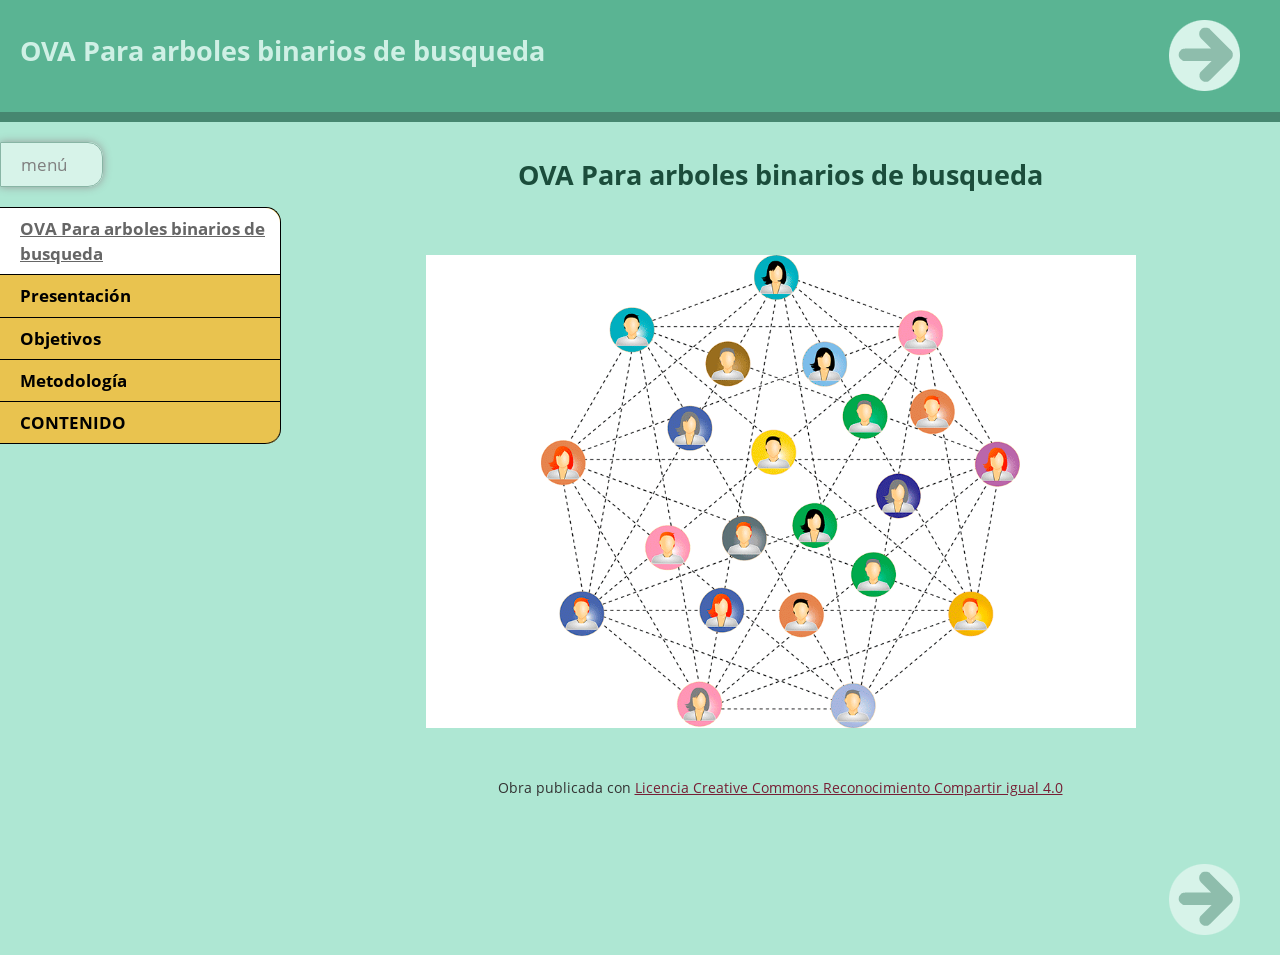
<file: Arboles_Binarios_de_busqueda/index.html>
<!doctype html>
<html lang="es">
<head>
<link rel="stylesheet" type="text/css" href="base.css" />
<link rel="stylesheet" type="text/css" href="content.css" />
<link rel="stylesheet" type="text/css" href="nav.css" />
<meta http-equiv="content-type" content="text/html;  charset=utf-8" />
<title>OVA Para arboles binarios de busqueda </title>
<link rel="shortcut icon" href="favicon.ico" type="image/x-icon" />
<meta name="author" content="Martín José Burgos Arteaga" />
<link rel="license" type="text/html" href="http://creativecommons.org/licenses/by-sa/4.0/" />
<meta name="generator" content="eXeLearning 2.3.1 - exelearning.net" />
<!--[if lt IE 9]><script type="text/javascript" src="exe_html5.js"></script><![endif]-->
<script type="text/javascript" src="exe_jquery.js"></script>
<script type="text/javascript" src="common_i18n.js"></script>
<script type="text/javascript" src="common.js"></script>
<meta name="viewport" content="width=device-width, initial-scale=1" />
</head>
<body class="exe-web-site" id="exe-node-0"><script type="text/javascript">document.body.className+=" js"</script>
<div id="content">
<p id="skipNav"><a href="#main" class="sr-av">Saltar la navegación</a></p>
<header id="header" ><div id="headerContent">OVA Para arboles binarios de busqueda</div></header>
<nav id="siteNav">
<ul>
   <li id="active"><a href="index.html" class="active daddy main-node">OVA Para arboles binarios de busqueda</a></li>
   <li><a href="presentacin.html" class="no-ch">Presentación</a></li>
   <li><a href="objetivos.html" class="no-ch">Objetivos</a></li>
   <li><a href="metodologa.html" class="no-ch">Metodología</a></li>
   <li><a href="contenido.html" class="daddy">CONTENIDO</a>
   <ul class="other-section">
      <li><a href="definicion.html" class="no-ch">Definicion</a></li>
      <li><a href="operaciones_en_un_rbol_binario_de_bsqueda.html" class="no-ch">Operaciones en un árbol binario de búsqueda</a></li>
      <li><a href="autoevaluacin.html" class="no-ch">Autoevaluación</a></li>
      <li><a href="creditos.html" class="no-ch">Creditos</a></li>
   </ul>
   </li>
</ul>
</nav>
<div id='topPagination'>
<nav class="pagination noprt">
<a href="presentacin.html" class="next"><span>Siguiente<span> &raquo;</span></span></a>
</nav>
</div>
<div id="main-wrapper">
<section id="main">
<header id="nodeDecoration"><h1 id="nodeTitle">OVA Para arboles binarios de busqueda</h1></header>
<article class="iDevice_wrapper FreeTextIdevice" id="id0">
<div class="iDevice emphasis0">
<div id="ta0_85" class="block iDevice_content">
<p><img src="1.png" alt="" width="710" height="473" style="display: block; margin-left: auto; margin-right: auto;" /></p>
</div>
</div>
</article>
<div id="packageLicense" class="cc cc-by-sa">
<p><span>Obra publicada con</span> <a rel="license" href="http://creativecommons.org/licenses/by-sa/4.0/">Licencia Creative Commons Reconocimiento Compartir igual 4.0</a></p>
</div>
</section>
</div>
<div id='bottomPagination'>
<nav class="pagination noprt">
<a href="presentacin.html" class="next"><span>Siguiente<span> &raquo;</span></span></a>
</nav>
</div>
</div>
<script type="text/javascript" src="_style_js.js"></script></body></html>
</file>
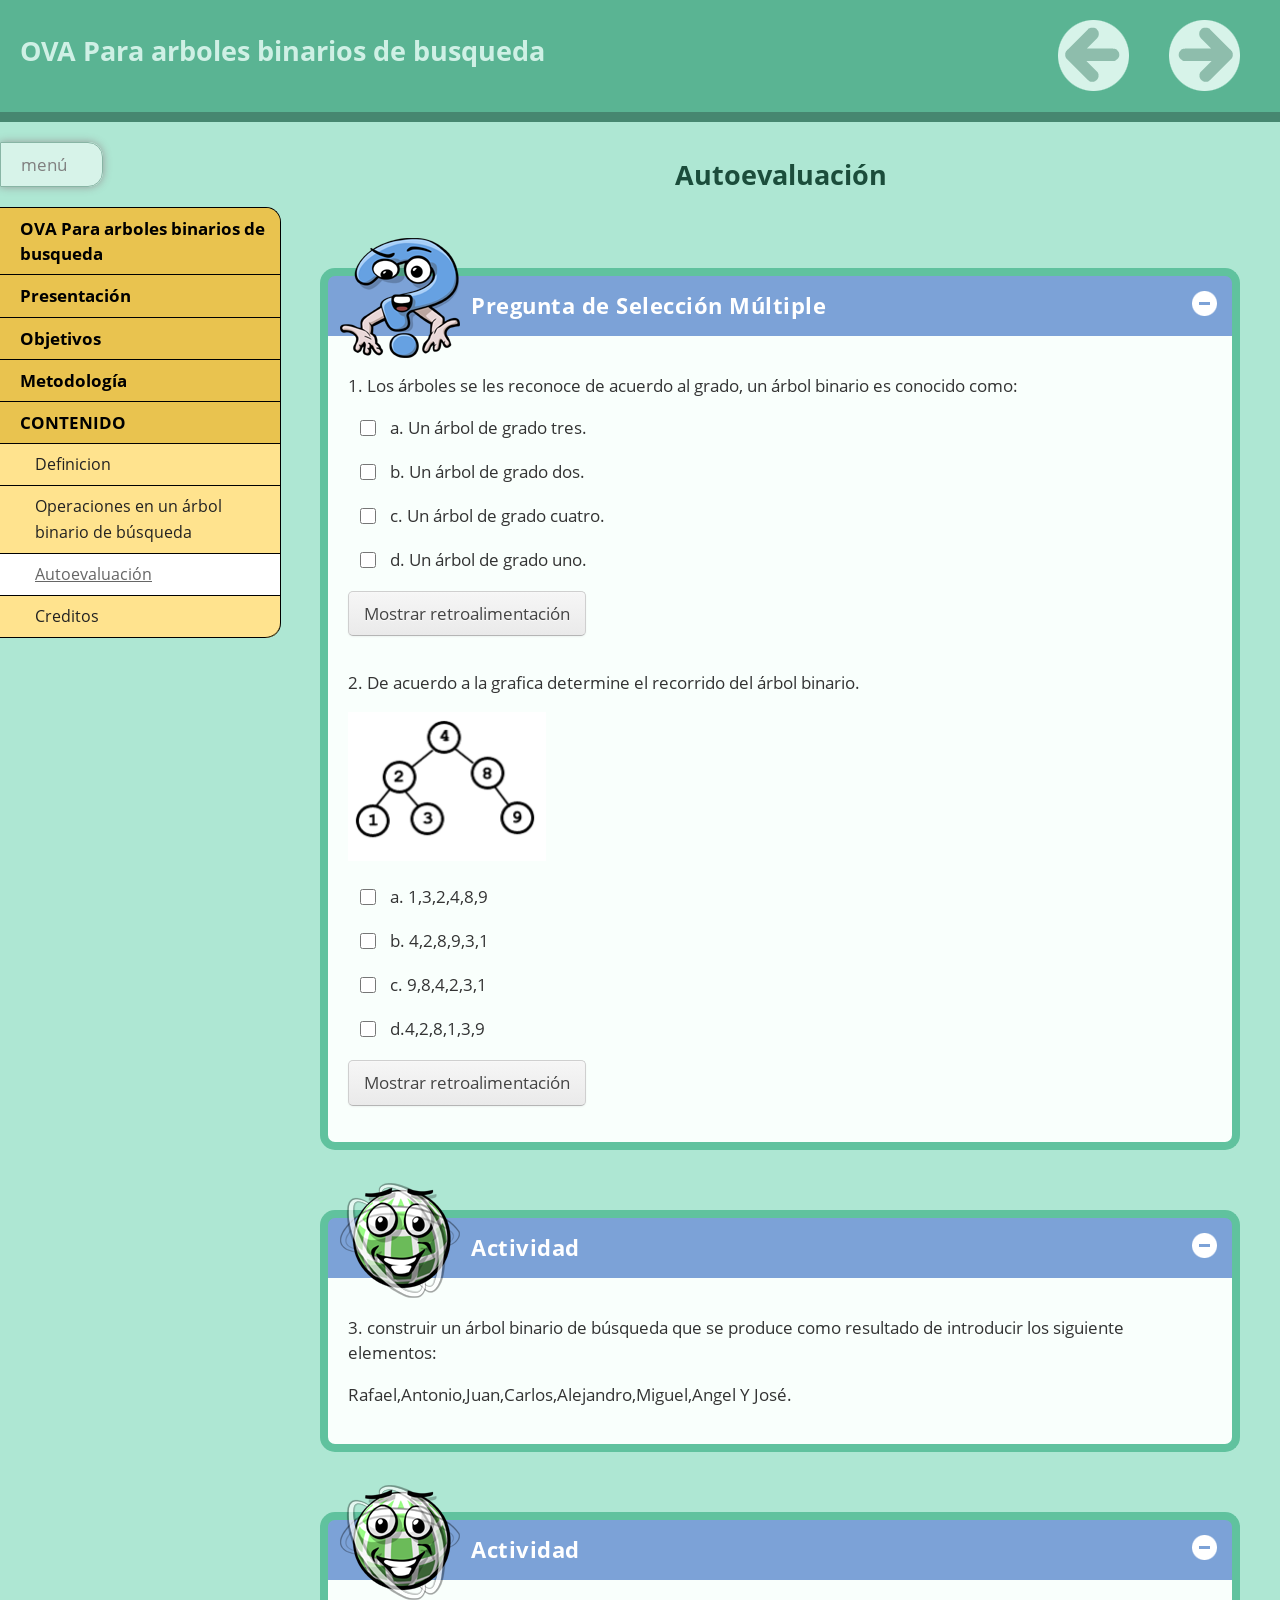
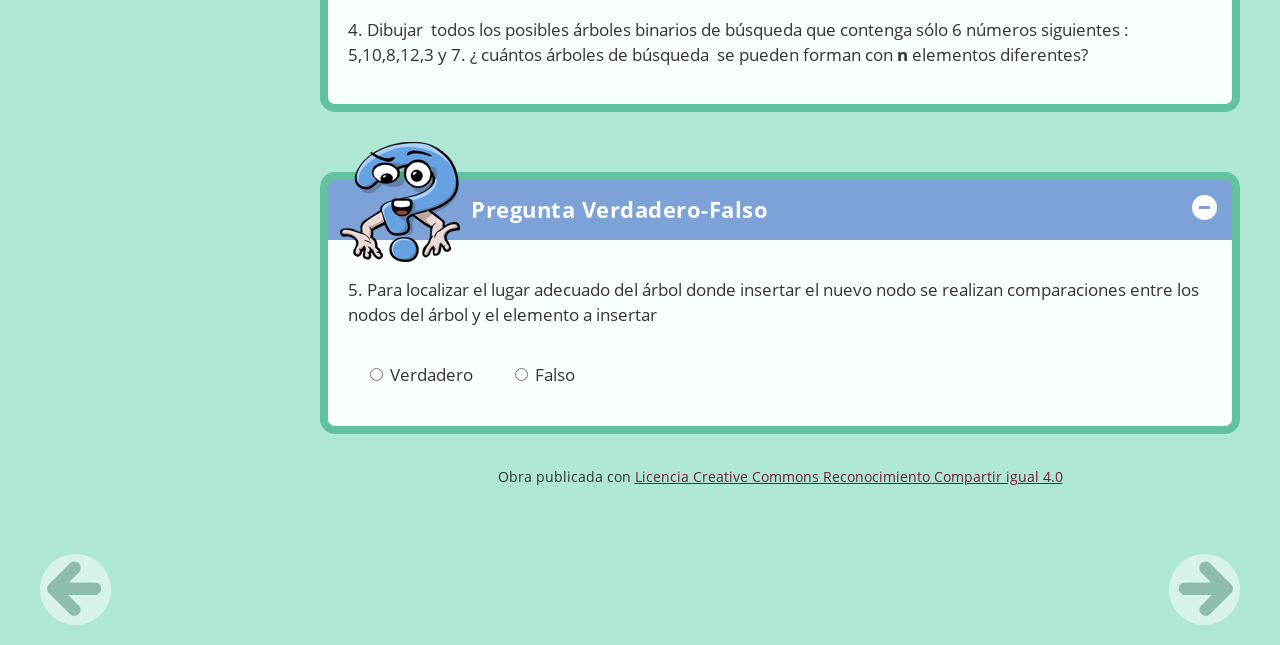
<file: Arboles_Binarios_de_busqueda/autoevaluacin.html>
<!doctype html>
<html lang="es">
<head>
<link rel="stylesheet" type="text/css" href="base.css" />
<link rel="stylesheet" type="text/css" href="content.css" />
<link rel="stylesheet" type="text/css" href="nav.css" />
<meta http-equiv="content-type" content="text/html;  charset=utf-8" />
<title>Autoevaluación | OVA Para arboles binarios de busqueda </title>
<link rel="shortcut icon" href="favicon.ico" type="image/x-icon" />
<meta name="author" content="Martín José Burgos Arteaga" />
<link rel="license" type="text/html" href="http://creativecommons.org/licenses/by-sa/4.0/" />
<meta name="generator" content="eXeLearning 2.3.1 - exelearning.net" />
<!--[if lt IE 9]><script type="text/javascript" src="exe_html5.js"></script><![endif]-->
<script type="text/javascript" src="exe_jquery.js"></script>
<script type="text/javascript" src="common_i18n.js"></script>
<script type="text/javascript" src="common.js"></script>
<meta name="viewport" content="width=device-width, initial-scale=1" />
</head>
<body class="exe-web-site" id="exe-node-15"><script type="text/javascript">document.body.className+=" js"</script>
<div id="content">
<p id="skipNav"><a href="#main" class="sr-av">Saltar la navegación</a></p>
<header id="header" ><div id="headerContent">OVA Para arboles binarios de busqueda</div></header>
<nav id="siteNav">
<ul>
   <li><a href="index.html" class="daddy main-node">OVA Para arboles binarios de busqueda</a></li>
   <li><a href="presentacin.html" class="no-ch">Presentación</a></li>
   <li><a href="objetivos.html" class="no-ch">Objetivos</a></li>
   <li><a href="metodologa.html" class="no-ch">Metodología</a></li>
   <li class="current-page-parent"><a href="contenido.html" class="current-page-parent daddy">CONTENIDO</a>
   <ul>
      <li><a href="definicion.html" class="no-ch">Definicion</a></li>
      <li><a href="operaciones_en_un_rbol_binario_de_bsqueda.html" class="no-ch">Operaciones en un árbol binario de búsqueda</a></li>
      <li id="active"><a href="autoevaluacin.html" class="active no-ch">Autoevaluación</a></li>
      <li><a href="creditos.html" class="no-ch">Creditos</a></li>
   </ul>
   </li>
</ul>
</nav>
<div id='topPagination'>
<nav class="pagination noprt">
<a href="operaciones_en_un_rbol_binario_de_bsqueda.html" class="prev"><span><span>&laquo; </span>Anterior</span></a> <span class="sep">| </span><a href="creditos.html" class="next"><span>Siguiente<span> &raquo;</span></span></a>
</nav>
</div>
<div id="main-wrapper">
<section id="main">
<header id="nodeDecoration"><h1 id="nodeTitle">Autoevaluación</h1></header>
<article class="iDevice_wrapper MultiSelectIdevice em_iDevice" id="id22">
<div class="iDevice emphasis1" >
<header class="iDevice_header"><h1 class="iDeviceTitle">Pregunta de Selección Múltiple</h1></header>
<div class="iDevice_inner">
<div class="iDevice_content_wrapper">
<section class="question">
<div id="actitity-22_108">
<form name="multi-select-form-22_108" action="#" class="activity-form multi-select-form">
<h1 class="js-sr-av">Pregunta</h1>
<div id="taquestion22_108" class="block question iDevice_content">
<p>1. Los árboles se les reconoce de acuerdo al grado, un árbol binario es conocido como:</p>
<p></p>
</div>
<section class="iDevice_answers">
<h1 class="js-sr-av">Respuestas</h1>
<section class="iDevice_answer">
<p class="iDevice_answer-field js-required">
<label for="op22_1080" class="sr-av"><a href="#answer-22_233">Opción 1</a></label><input type="checkbox" id="op22_1080" value="True" />
</p>
<div class="iDevice_answer-content" id="answer-22_233"><div id="taans22_233" class="block iDevice_content">
<p>a. Un árbol de grado tres.</p>
<p></p>
</div>
</div>
<section class="iDevice_answer-feedback feedback" id="feedback-22_1080" style="display:none"></section>
</section>
<section class="iDevice_answer">
<p class="iDevice_answer-field js-required">
<label for="op22_1081" class="sr-av"><a href="#answer-22_235">Opción 2</a></label><input type="checkbox" id="op22_1081" value="True" />
</p>
<div class="iDevice_answer-content" id="answer-22_235"><div id="taans22_235" class="block iDevice_content">
<p>b. Un árbol de grado dos.</p>
</div>
</div>
<section class="iDevice_answer-feedback feedback" id="feedback-22_1081" style="display:none"></section>
</section>
<section class="iDevice_answer">
<p class="iDevice_answer-field js-required">
<label for="op22_1082" class="sr-av"><a href="#answer-22_237">Opción 3</a></label><input type="checkbox" id="op22_1082" value="True" />
</p>
<div class="iDevice_answer-content" id="answer-22_237"><div id="taans22_237" class="block iDevice_content">
<p>c. Un árbol de grado cuatro.</p>
</div>
</div>
<section class="iDevice_answer-feedback feedback" id="feedback-22_1082" style="display:none"></section>
</section>
<section class="iDevice_answer">
<p class="iDevice_answer-field js-required">
<label for="op22_1083" class="sr-av"><a href="#answer-22_239">Opción 4</a></label><input type="checkbox" id="op22_1083" value="True" />
</p>
<div class="iDevice_answer-content" id="answer-22_239"><div id="taans22_239" class="block iDevice_content">
<p>d. Un árbol de grado uno.</p>
</div>
</div>
<section class="iDevice_answer-feedback feedback" id="feedback-22_1083" style="display:none"></section>
</section>
</section>
<div class="block iDevice_buttons feedback-button js-required">
<p>
<input type="button" name="submitSelect" class="feedbackbutton multi-select-feedback-toggler" value="Mostrar retroalimentación" id="multi-select-feedback-toggler-4-22_108" /> 
</p>
</div>
<section id="f22_108" class="js-hidden js-feedback">
<h1 class="js-sr-av">Retroalimentación</h1>

<div id="tafeedback22_108" class="feedback iDevice_content">
<p>b. Un árbol de grado dos.</p>
</div>
</section>
</form>
<section class="iDevice_solution feedback js-hidden">
<h1>Solución</h1>
<ol>
<li><a href="#answer-22_233" class="right">Correcto</a></li>
<li><a href="#answer-22_235" class="right">Correcto</a></li>
<li><a href="#answer-22_237" class="right">Correcto</a></li>
<li><a href="#answer-22_239" class="right">Correcto</a></li>
</ol>
</section>
</div>
</section>
<section class="question">
<div id="actitity-22_241">
<form name="multi-select-form-22_241" action="#" class="activity-form multi-select-form">
<h1 class="js-sr-av">Pregunta</h1>
<div id="taquestion22_241" class="block question iDevice_content">
<p>2. De acuerdo a la grafica determine el recorrido del árbol binario.</p>
<p><img src="img0.png" width="198" height="148" alt="" /></p>
</div>
<section class="iDevice_answers">
<h1 class="js-sr-av">Respuestas</h1>
<section class="iDevice_answer">
<p class="iDevice_answer-field js-required">
<label for="op22_2410" class="sr-av"><a href="#answer-22_244">Opción 1</a></label><input type="checkbox" id="op22_2410" value="True" />
</p>
<div class="iDevice_answer-content" id="answer-22_244"><div id="taans22_244" class="block iDevice_content">
<p>a. 1,3,2,4,8,9</p>
</div>
</div>
<section class="iDevice_answer-feedback feedback" id="feedback-22_2410" style="display:none"></section>
</section>
<section class="iDevice_answer">
<p class="iDevice_answer-field js-required">
<label for="op22_2411" class="sr-av"><a href="#answer-22_247">Opción 2</a></label><input type="checkbox" id="op22_2411" value="True" />
</p>
<div class="iDevice_answer-content" id="answer-22_247"><div id="taans22_247" class="block iDevice_content">
<p>b. 4,2,8,9,3,1</p>
</div>
</div>
<section class="iDevice_answer-feedback feedback" id="feedback-22_2411" style="display:none"></section>
</section>
<section class="iDevice_answer">
<p class="iDevice_answer-field js-required">
<label for="op22_2412" class="sr-av"><a href="#answer-22_249">Opción 3</a></label><input type="checkbox" id="op22_2412" value="True" />
</p>
<div class="iDevice_answer-content" id="answer-22_249"><div id="taans22_249" class="block iDevice_content">
<p>c. 9,8,4,2,3,1</p>
</div>
</div>
<section class="iDevice_answer-feedback feedback" id="feedback-22_2412" style="display:none"></section>
</section>
<section class="iDevice_answer">
<p class="iDevice_answer-field js-required">
<label for="op22_2413" class="sr-av"><a href="#answer-22_251">Opción 4</a></label><input type="checkbox" id="op22_2413" value="True" />
</p>
<div class="iDevice_answer-content" id="answer-22_251"><div id="taans22_251" class="block iDevice_content">
<p>d.4,2,8,1,3,9</p>
</div>
</div>
<section class="iDevice_answer-feedback feedback" id="feedback-22_2413" style="display:none"></section>
</section>
</section>
<div class="block iDevice_buttons feedback-button js-required">
<p>
<input type="button" name="submitSelect" class="feedbackbutton multi-select-feedback-toggler" value="Mostrar retroalimentación" id="multi-select-feedback-toggler-4-22_241" /> 
</p>
</div>
<section id="f22_241" class="js-hidden js-feedback">
<h1 class="js-sr-av">Retroalimentación</h1>

<div id="tafeedback22_241" class="feedback iDevice_content">
<p>b. 4,2,8,9,3,1</p>
</div>
</section>
</form>
<section class="iDevice_solution feedback js-hidden">
<h1>Solución</h1>
<ol>
<li><a href="#answer-22_244" class="right">Correcto</a></li>
<li><a href="#answer-22_247" class="right">Correcto</a></li>
<li><a href="#answer-22_249" class="right">Correcto</a></li>
<li><a href="#answer-22_251" class="right">Correcto</a></li>
</ol>
</section>
</div>
</section>
</div>
</div>
</div>
</article>
<article class="iDevice_wrapper activityIdevice em_iDevice" id="id26">
<div class="iDevice emphasis1" >
<header class="iDevice_header"><h1 class="iDeviceTitle">Actividad</h1></header>
<div class="iDevice_inner">
<div class="iDevice_content_wrapper">
<div id="ta26_61_2" class="block iDevice_content">
<p>3. construir un árbol binario de búsqueda que se produce como resultado de introducir los siguiente elementos:</p>
<p>Rafael,Antonio,Juan,Carlos,Alejandro,Miguel,Angel Y José.</p>
</div>
</div>
</div>
</div>
</article>
<article class="iDevice_wrapper activityIdevice em_iDevice" id="id27">
<div class="iDevice emphasis1" >
<header class="iDevice_header"><h1 class="iDeviceTitle">Actividad</h1></header>
<div class="iDevice_inner">
<div class="iDevice_content_wrapper">
<div id="ta27_62_2" class="block iDevice_content">
<p>4. Dibujar  todos los posibles árboles binarios de búsqueda que contenga sólo 6 números siguientes : 5,10,8,12,3 y 7. ¿ cuántos árboles de búsqueda  se pueden forman con <strong>n</strong> elementos diferentes? </p>
</div>
</div>
</div>
</div>
</article>
<article class="iDevice_wrapper TrueFalseIdevice em_iDevice" id="id34">
<div class="iDevice emphasis1" >
<header class="iDevice_header"><h1 class="iDeviceTitle">Pregunta Verdadero-Falso</h1></header>
<div class="iDevice_inner">
<div class="iDevice_content_wrapper">
<div id="ta34_100" class="block iDevice_content">

</div>
<section class="question">
<form name="true-false-form-0b34" action="#" class="activity-form">
<h1 class="js-sr-av">Pregunta 1</h1>
<div id="taquestion0b34" class="block iDevice_content">
<p>5. Para localizar el lugar adecuado del árbol donde insertar el nuevo nodo se realizan comparaciones entre los nodos del árbol y el elemento a insertar</p>
</div>
<p class="iDevice_answer js-required">
<label for="true0b34"><input type="radio" name="option0b34" id="true0b34" class="exe-radio-option exe-radio-option-0-2-0b34-truefalse" /> Verdadero</label> 
<label for="false0b34"><input type="radio" name="option0b34" id="false0b34" class="exe-radio-option exe-radio-option-1-2-0b34-truefalse" /> Falso</label>
</p>
</form>
<section id="s0b34" class="feedback js-feedback js-hidden">
<h1 class="js-sr-av">Retroalimentación</h1>
<p><strong id="s0b34-result" class="right">Verdadero</strong></p>
<p>verdadero</p>
</section>
</section>
</div>
</div>
</div>
</article>
<div id="packageLicense" class="cc cc-by-sa">
<p><span>Obra publicada con</span> <a rel="license" href="http://creativecommons.org/licenses/by-sa/4.0/">Licencia Creative Commons Reconocimiento Compartir igual 4.0</a></p>
</div>
</section>
</div>
<div id='bottomPagination'>
<nav class="pagination noprt">
<a href="operaciones_en_un_rbol_binario_de_bsqueda.html" class="prev"><span><span>&laquo; </span>Anterior</span></a> <span class="sep">| </span><a href="creditos.html" class="next"><span>Siguiente<span> &raquo;</span></span></a>
</nav>
</div>
</div>
<script type="text/javascript" src="_style_js.js"></script></body></html>
</file>
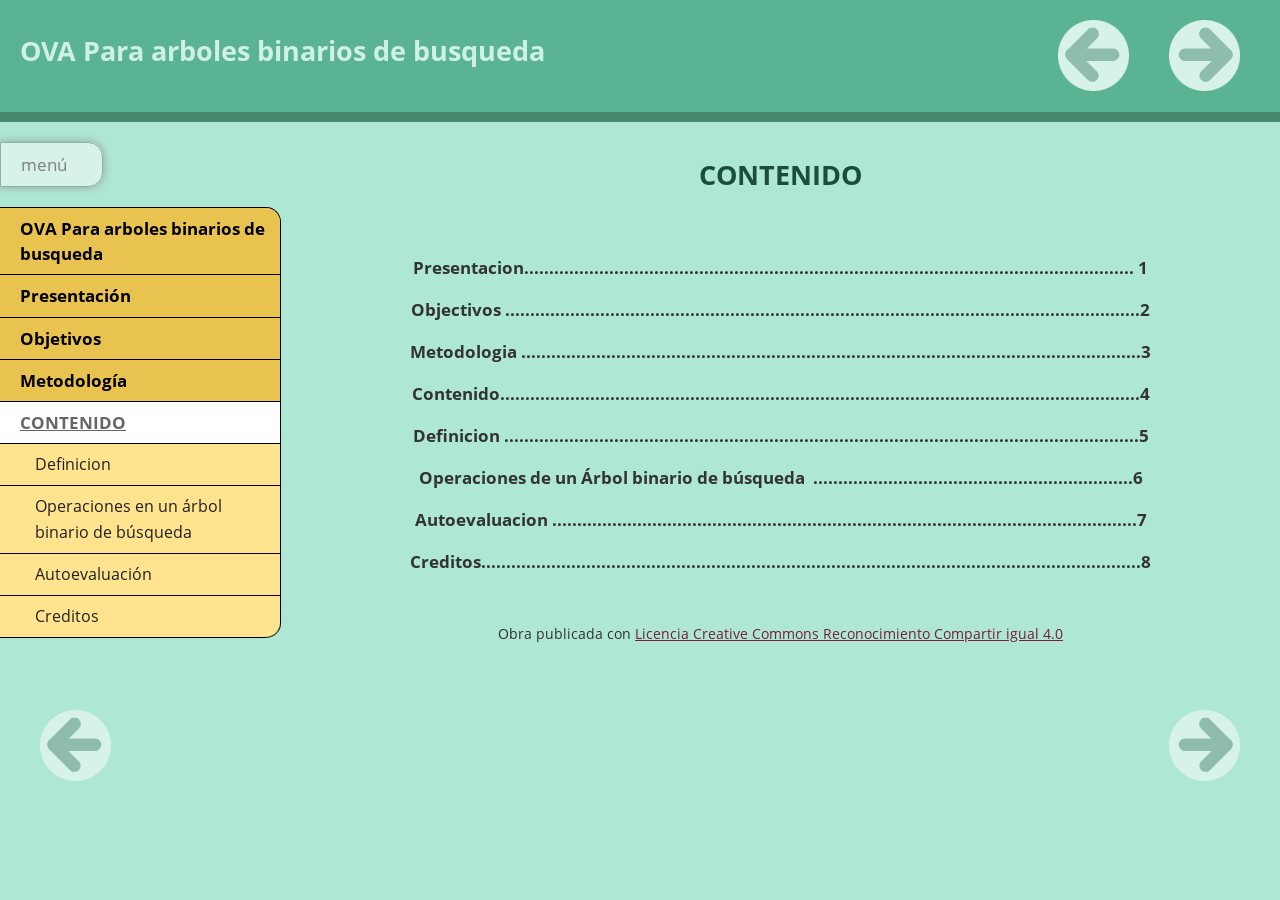
<file: Arboles_Binarios_de_busqueda/contenido.html>
<!doctype html>
<html lang="es">
<head>
<link rel="stylesheet" type="text/css" href="base.css" />
<link rel="stylesheet" type="text/css" href="content.css" />
<link rel="stylesheet" type="text/css" href="nav.css" />
<meta http-equiv="content-type" content="text/html;  charset=utf-8" />
<title>CONTENIDO | OVA Para arboles binarios de busqueda </title>
<link rel="shortcut icon" href="favicon.ico" type="image/x-icon" />
<meta name="author" content="Martín José Burgos Arteaga" />
<link rel="license" type="text/html" href="http://creativecommons.org/licenses/by-sa/4.0/" />
<meta name="generator" content="eXeLearning 2.3.1 - exelearning.net" />
<!--[if lt IE 9]><script type="text/javascript" src="exe_html5.js"></script><![endif]-->
<script type="text/javascript" src="exe_jquery.js"></script>
<script type="text/javascript" src="common_i18n.js"></script>
<script type="text/javascript" src="common.js"></script>
<meta name="viewport" content="width=device-width, initial-scale=1" />
</head>
<body class="exe-web-site" id="exe-node-7"><script type="text/javascript">document.body.className+=" js"</script>
<div id="content">
<p id="skipNav"><a href="#main" class="sr-av">Saltar la navegación</a></p>
<header id="header" ><div id="headerContent">OVA Para arboles binarios de busqueda</div></header>
<nav id="siteNav">
<ul>
   <li><a href="index.html" class="daddy main-node">OVA Para arboles binarios de busqueda</a></li>
   <li><a href="presentacin.html" class="no-ch">Presentación</a></li>
   <li><a href="objetivos.html" class="no-ch">Objetivos</a></li>
   <li><a href="metodologa.html" class="no-ch">Metodología</a></li>
   <li id="active"><a href="contenido.html" class="active daddy">CONTENIDO</a>
   <ul>
      <li><a href="definicion.html" class="no-ch">Definicion</a></li>
      <li><a href="operaciones_en_un_rbol_binario_de_bsqueda.html" class="no-ch">Operaciones en un árbol binario de búsqueda</a></li>
      <li><a href="autoevaluacin.html" class="no-ch">Autoevaluación</a></li>
      <li><a href="creditos.html" class="no-ch">Creditos</a></li>
   </ul>
   </li>
</ul>
</nav>
<div id='topPagination'>
<nav class="pagination noprt">
<a href="metodologa.html" class="prev"><span><span>&laquo; </span>Anterior</span></a> <span class="sep">| </span><a href="definicion.html" class="next"><span>Siguiente<span> &raquo;</span></span></a>
</nav>
</div>
<div id="main-wrapper">
<section id="main">
<header id="nodeDecoration"><h1 id="nodeTitle">CONTENIDO</h1></header>
<article class="iDevice_wrapper FreeTextIdevice" id="id20">
<div class="iDevice emphasis0">
<div id="ta20_85" class="block iDevice_content">
<p style="text-align: center;"><strong>Presentacion.......................................................................................................................... 1</strong></p>
<p style="text-align: center;"><strong>Objectivos ...............................................................................................................................2</strong></p>
<p style="text-align: center;"><strong>Metodologia ............................................................................................................................3</strong></p>
<p style="text-align: center;"><strong>Contenido................................................................................................................................4</strong></p>
<p style="text-align: center;"><strong>Definicion ...............................................................................................................................5</strong></p>
<p style="text-align: center;"><strong>Operaciones de un Árbol binario de búsqueda  ................................................................6</strong></p>
<p style="text-align: center;"><strong>Autoevaluacion .....................................................................................................................7</strong></p>
<p style="text-align: center;"><strong>Creditos....................................................................................................................................8</strong></p>
</div>
</div>
</article>
<div id="packageLicense" class="cc cc-by-sa">
<p><span>Obra publicada con</span> <a rel="license" href="http://creativecommons.org/licenses/by-sa/4.0/">Licencia Creative Commons Reconocimiento Compartir igual 4.0</a></p>
</div>
</section>
</div>
<div id='bottomPagination'>
<nav class="pagination noprt">
<a href="metodologa.html" class="prev"><span><span>&laquo; </span>Anterior</span></a> <span class="sep">| </span><a href="definicion.html" class="next"><span>Siguiente<span> &raquo;</span></span></a>
</nav>
</div>
</div>
<script type="text/javascript" src="_style_js.js"></script></body></html>
</file>
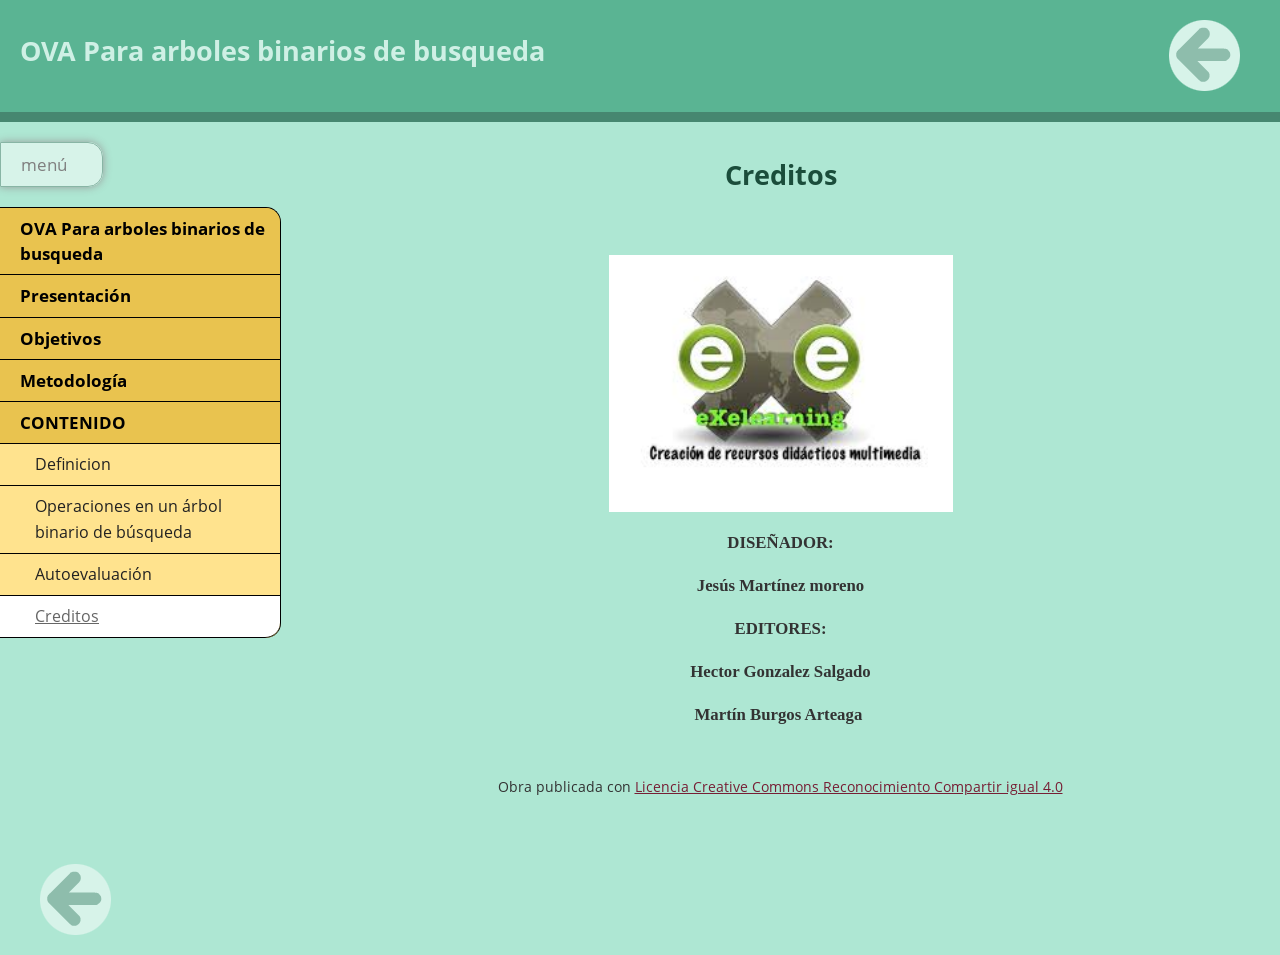
<file: Arboles_Binarios_de_busqueda/creditos.html>
<!doctype html>
<html lang="es">
<head>
<link rel="stylesheet" type="text/css" href="base.css" />
<link rel="stylesheet" type="text/css" href="content.css" />
<link rel="stylesheet" type="text/css" href="nav.css" />
<meta http-equiv="content-type" content="text/html;  charset=utf-8" />
<title>Creditos | OVA Para arboles binarios de busqueda </title>
<link rel="shortcut icon" href="favicon.ico" type="image/x-icon" />
<meta name="author" content="Martín José Burgos Arteaga" />
<link rel="license" type="text/html" href="http://creativecommons.org/licenses/by-sa/4.0/" />
<meta name="generator" content="eXeLearning 2.3.1 - exelearning.net" />
<!--[if lt IE 9]><script type="text/javascript" src="exe_html5.js"></script><![endif]-->
<script type="text/javascript" src="exe_jquery.js"></script>
<script type="text/javascript" src="common_i18n.js"></script>
<script type="text/javascript" src="common.js"></script>
<meta name="viewport" content="width=device-width, initial-scale=1" />
</head>
<body class="exe-web-site" id="exe-node-16"><script type="text/javascript">document.body.className+=" js"</script>
<div id="content">
<p id="skipNav"><a href="#main" class="sr-av">Saltar la navegación</a></p>
<header id="header" ><div id="headerContent">OVA Para arboles binarios de busqueda</div></header>
<nav id="siteNav">
<ul>
   <li><a href="index.html" class="daddy main-node">OVA Para arboles binarios de busqueda</a></li>
   <li><a href="presentacin.html" class="no-ch">Presentación</a></li>
   <li><a href="objetivos.html" class="no-ch">Objetivos</a></li>
   <li><a href="metodologa.html" class="no-ch">Metodología</a></li>
   <li class="current-page-parent"><a href="contenido.html" class="current-page-parent daddy">CONTENIDO</a>
   <ul>
      <li><a href="definicion.html" class="no-ch">Definicion</a></li>
      <li><a href="operaciones_en_un_rbol_binario_de_bsqueda.html" class="no-ch">Operaciones en un árbol binario de búsqueda</a></li>
      <li><a href="autoevaluacin.html" class="no-ch">Autoevaluación</a></li>
      <li id="active"><a href="creditos.html" class="active no-ch">Creditos</a></li>
   </ul>
   </li>
</ul>
</nav>
<div id='topPagination'>
<nav class="pagination noprt">
<a href="autoevaluacin.html" class="prev"><span><span>&laquo; </span>Anterior</span></a>
</nav>
</div>
<div id="main-wrapper">
<section id="main">
<header id="nodeDecoration"><h1 id="nodeTitle">Creditos</h1></header>
<article class="iDevice_wrapper FreeTextIdevice" id="id35">
<div class="iDevice emphasis0">
<div id="ta35_85" class="block iDevice_content">
<p><img src="images.jpeg" alt="" width="344" height="258" style="display: block; margin-left: auto; margin-right: auto;" /></p>
<p style="text-align: center;"><strong><span style="font-family: 'times new roman', times, serif;">DISEÑADOR:</span></strong></p>
<p style="text-align: center;"><strong><span style="font-family: 'times new roman', times, serif;">Jesús Martínez moreno</span></strong></p>
<p style="text-align: center;"><strong><span style="font-family: 'times new roman', times, serif;">EDITORES:</span></strong></p>
<p style="text-align: center;"><strong><span style="font-family: 'times new roman', times, serif;">Hector Gonzalez Salgado</span></strong></p>
<p style="text-align: center;"><strong><span style="font-family: 'times new roman', times, serif;">Martín Burgos Arteaga </span></strong></p>
</div>
</div>
</article>
<div id="packageLicense" class="cc cc-by-sa">
<p><span>Obra publicada con</span> <a rel="license" href="http://creativecommons.org/licenses/by-sa/4.0/">Licencia Creative Commons Reconocimiento Compartir igual 4.0</a></p>
</div>
</section>
</div>
<div id='bottomPagination'>
<nav class="pagination noprt">
<a href="autoevaluacin.html" class="prev"><span><span>&laquo; </span>Anterior</span></a>
</nav>
</div>
</div>
<script type="text/javascript" src="_style_js.js"></script></body></html>
</file>
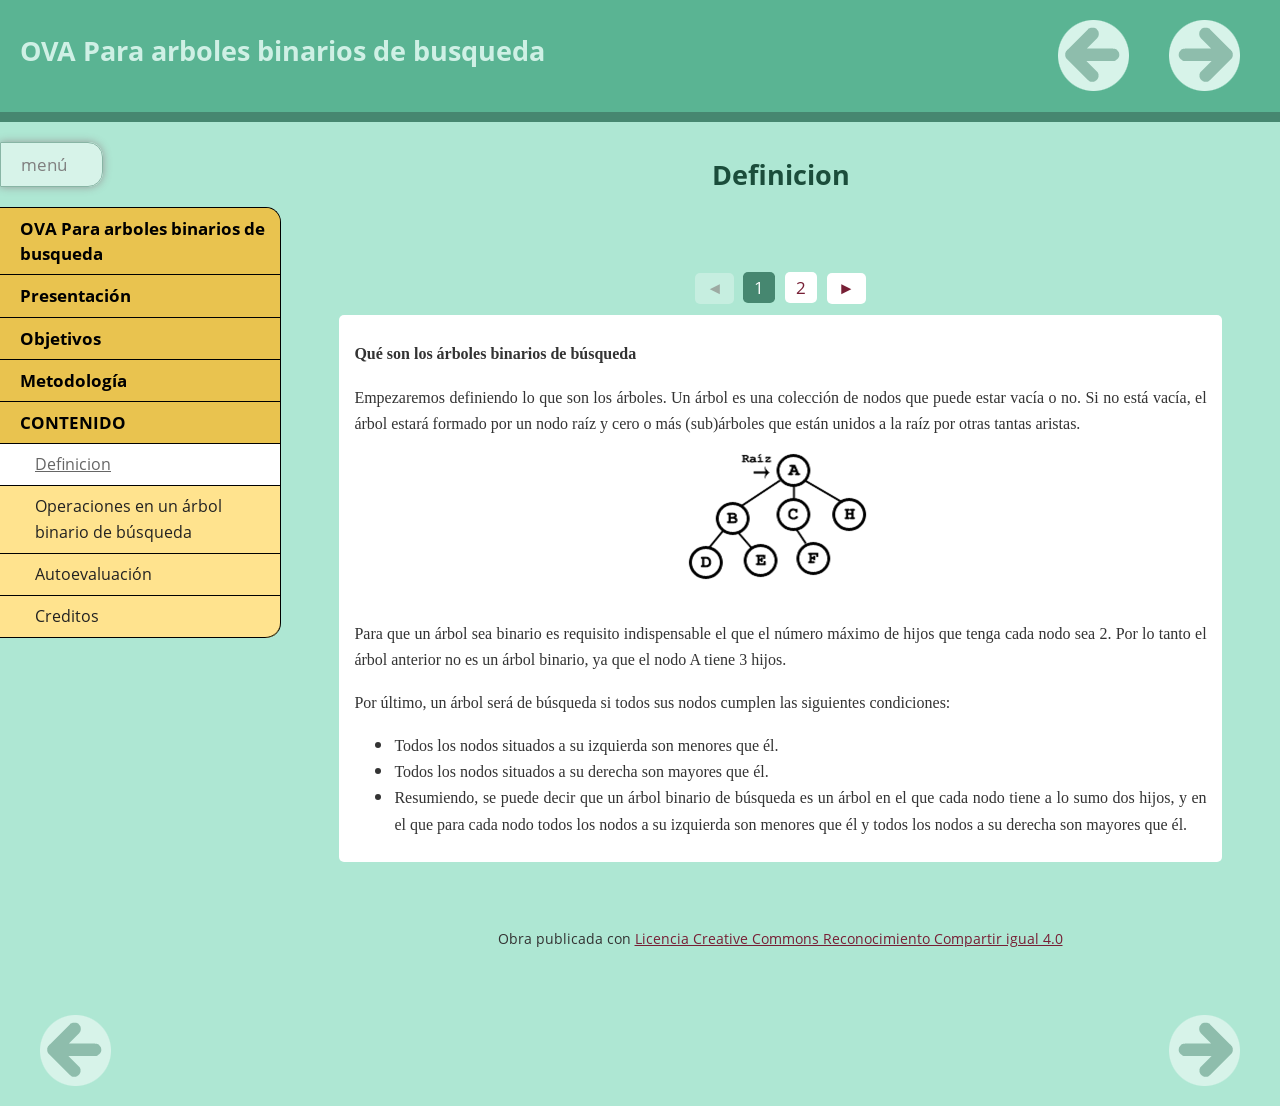
<file: Arboles_Binarios_de_busqueda/definicion.html>
<!doctype html>
<html lang="es">
<head>
<link rel="stylesheet" type="text/css" href="base.css" />
<link rel="stylesheet" type="text/css" href="exe_effects.css" />
<link rel="stylesheet" type="text/css" href="content.css" />
<link rel="stylesheet" type="text/css" href="nav.css" />
<meta http-equiv="content-type" content="text/html;  charset=utf-8" />
<title>Definicion | OVA Para arboles binarios de busqueda </title>
<link rel="shortcut icon" href="favicon.ico" type="image/x-icon" />
<meta name="author" content="Martín José Burgos Arteaga" />
<link rel="license" type="text/html" href="http://creativecommons.org/licenses/by-sa/4.0/" />
<meta name="generator" content="eXeLearning 2.3.1 - exelearning.net" />
<!--[if lt IE 9]><script type="text/javascript" src="exe_html5.js"></script><![endif]-->
<script type="text/javascript" src="exe_jquery.js"></script>
<script type="text/javascript" src="exe_effects.js"></script>
<script type="text/javascript" src="common_i18n.js"></script>
<script type="text/javascript" src="common.js"></script>
<meta name="viewport" content="width=device-width, initial-scale=1" />
</head>
<body class="exe-web-site" id="exe-node-11"><script type="text/javascript">document.body.className+=" js"</script>
<div id="content">
<p id="skipNav"><a href="#main" class="sr-av">Saltar la navegación</a></p>
<header id="header" ><div id="headerContent">OVA Para arboles binarios de busqueda</div></header>
<nav id="siteNav">
<ul>
   <li><a href="index.html" class="daddy main-node">OVA Para arboles binarios de busqueda</a></li>
   <li><a href="presentacin.html" class="no-ch">Presentación</a></li>
   <li><a href="objetivos.html" class="no-ch">Objetivos</a></li>
   <li><a href="metodologa.html" class="no-ch">Metodología</a></li>
   <li class="current-page-parent"><a href="contenido.html" class="current-page-parent daddy">CONTENIDO</a>
   <ul>
      <li id="active"><a href="definicion.html" class="active no-ch">Definicion</a></li>
      <li><a href="operaciones_en_un_rbol_binario_de_bsqueda.html" class="no-ch">Operaciones en un árbol binario de búsqueda</a></li>
      <li><a href="autoevaluacin.html" class="no-ch">Autoevaluación</a></li>
      <li><a href="creditos.html" class="no-ch">Creditos</a></li>
   </ul>
   </li>
</ul>
</nav>
<div id='topPagination'>
<nav class="pagination noprt">
<a href="contenido.html" class="prev"><span><span>&laquo; </span>Anterior</span></a> <span class="sep">| </span><a href="operaciones_en_un_rbol_binario_de_bsqueda.html" class="next"><span>Siguiente<span> &raquo;</span></span></a>
</nav>
</div>
<div id="main-wrapper">
<section id="main">
<header id="nodeDecoration"><h1 id="nodeTitle">Definicion</h1></header>
<article class="iDevice_wrapper FreeTextIdevice" id="id15">
<div class="iDevice emphasis0">
<div id="ta15_85" class="block iDevice_content">
<div class="exe-fx exe-paginated">
<div class="exe-fx exe-tabs">
<h2 style="text-align: justify;"><span style="font-family: 'times new roman', times, serif; font-size: 12pt;">Qué son los árboles binarios de búsqueda</span></h2>
<p style="text-align: justify;"><span style="font-family: 'times new roman', times, serif; font-size: 12pt;">Empezaremos definiendo lo que son los árboles. Un árbol es una colección de nodos que puede estar vacía o no. Si no está vacía, el árbol estará formado por un nodo raíz y cero o más (sub)árboles que están unidos a la raíz por otras tantas aristas.</span></p>
<p><span style="font-family: 'times new roman', times, serif; font-size: 12pt;"><img src="img2.2.png" style="display: block; margin-left: auto; margin-right: auto;" /></span></p>
<p style="text-align: justify;"><span style="font-family: 'times new roman', times, serif; font-size: 12pt;">Para que un árbol sea binario es requisito indispensable el que el número máximo de hijos que tenga cada nodo sea 2. Por lo tanto el árbol anterior no es un árbol binario, ya que el nodo A tiene 3 hijos.</span></p>
<p style="text-align: justify;"><span style="font-family: 'times new roman', times, serif; font-size: 12pt;">Por último, un árbol será de búsqueda si todos sus nodos cumplen las siguientes condiciones:</span></p>
<ul>
<li style="text-align: justify;"><span style="font-family: 'times new roman', times, serif; font-size: 12pt;">Todos los nodos situados a su izquierda son menores que él.</span></li>
<li style="text-align: justify;"><span style="font-family: 'times new roman', times, serif; font-size: 12pt;">Todos los nodos situados a su derecha son mayores que él.</span></li>
<li style="text-align: justify;"><span style="font-family: 'times new roman', times, serif; font-size: 12pt;">Resumiendo, se puede decir que un árbol binario de búsqueda es un árbol en el que cada nodo tiene a lo sumo dos hijos, y en el que para cada nodo todos los nodos a su izquierda son menores que él y todos los nodos a su derecha son mayores que él.</span></li>
</ul>
<h2 style="text-align: justify;"><span style="font-size: 12pt; font-family: 'times new roman', times, serif;">El siguiente árbol es un ejemplo de árbol de búsqueda:</span></h2>
<p><span style="font-family: 'times new roman', times, serif;"><img src="img0.png" width="198" height="148" alt="" style="display: block; margin-left: auto; margin-right: auto;" /></span></p>
<p style="text-align: justify;"><span style="font-family: 'times new roman', times, serif;">En cambio este árbol viola la condición de orden en el nodo 2, ya que un nodo a su derecha, 1, no es mayor que él.</span></p>
<p><span style="font-family: 'times new roman', times, serif;"> <img src="img1.png" width="197" height="147" alt="" style="display: block; margin-left: auto; margin-right: auto;" /></span></p>
</div>
</div>
</div>
</div>
</article>
<div id="packageLicense" class="cc cc-by-sa">
<p><span>Obra publicada con</span> <a rel="license" href="http://creativecommons.org/licenses/by-sa/4.0/">Licencia Creative Commons Reconocimiento Compartir igual 4.0</a></p>
</div>
</section>
</div>
<div id='bottomPagination'>
<nav class="pagination noprt">
<a href="contenido.html" class="prev"><span><span>&laquo; </span>Anterior</span></a> <span class="sep">| </span><a href="operaciones_en_un_rbol_binario_de_bsqueda.html" class="next"><span>Siguiente<span> &raquo;</span></span></a>
</nav>
</div>
</div>
<script type="text/javascript" src="_style_js.js"></script></body></html>
</file>
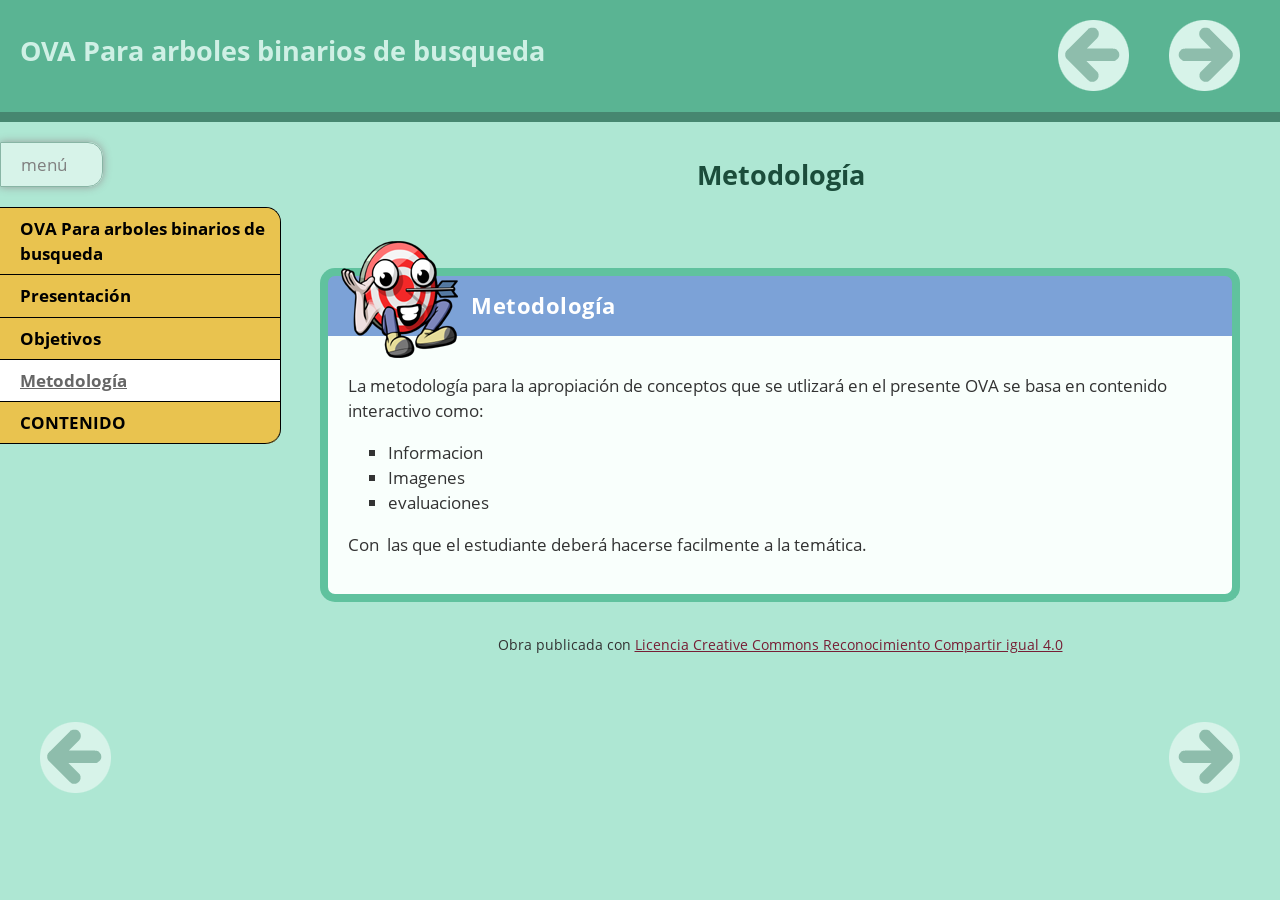
<file: Arboles_Binarios_de_busqueda/metodologa.html>
<!doctype html>
<html lang="es">
<head>
<link rel="stylesheet" type="text/css" href="base.css" />
<link rel="stylesheet" type="text/css" href="content.css" />
<link rel="stylesheet" type="text/css" href="nav.css" />
<meta http-equiv="content-type" content="text/html;  charset=utf-8" />
<title>Metodología | OVA Para arboles binarios de busqueda </title>
<link rel="shortcut icon" href="favicon.ico" type="image/x-icon" />
<meta name="author" content="Martín José Burgos Arteaga" />
<link rel="license" type="text/html" href="http://creativecommons.org/licenses/by-sa/4.0/" />
<meta name="generator" content="eXeLearning 2.3.1 - exelearning.net" />
<!--[if lt IE 9]><script type="text/javascript" src="exe_html5.js"></script><![endif]-->
<script type="text/javascript" src="exe_jquery.js"></script>
<script type="text/javascript" src="common_i18n.js"></script>
<script type="text/javascript" src="common.js"></script>
<meta name="viewport" content="width=device-width, initial-scale=1" />
</head>
<body class="exe-web-site" id="exe-node-6"><script type="text/javascript">document.body.className+=" js"</script>
<div id="content">
<p id="skipNav"><a href="#main" class="sr-av">Saltar la navegación</a></p>
<header id="header" ><div id="headerContent">OVA Para arboles binarios de busqueda</div></header>
<nav id="siteNav">
<ul>
   <li><a href="index.html" class="daddy main-node">OVA Para arboles binarios de busqueda</a></li>
   <li><a href="presentacin.html" class="no-ch">Presentación</a></li>
   <li><a href="objetivos.html" class="no-ch">Objetivos</a></li>
   <li id="active"><a href="metodologa.html" class="active no-ch">Metodología</a></li>
   <li><a href="contenido.html" class="daddy">CONTENIDO</a>
   <ul class="other-section">
      <li><a href="definicion.html" class="no-ch">Definicion</a></li>
      <li><a href="operaciones_en_un_rbol_binario_de_bsqueda.html" class="no-ch">Operaciones en un árbol binario de búsqueda</a></li>
      <li><a href="autoevaluacin.html" class="no-ch">Autoevaluación</a></li>
      <li><a href="creditos.html" class="no-ch">Creditos</a></li>
   </ul>
   </li>
</ul>
</nav>
<div id='topPagination'>
<nav class="pagination noprt">
<a href="objetivos.html" class="prev"><span><span>&laquo; </span>Anterior</span></a> <span class="sep">| </span><a href="contenido.html" class="next"><span>Siguiente<span> &raquo;</span></span></a>
</nav>
</div>
<div id="main-wrapper">
<section id="main">
<header id="nodeDecoration"><h1 id="nodeTitle">Metodología</h1></header>
<article class="iDevice_wrapper objectivesIdevice em_iDevice" id="id33">
<div class="iDevice emphasis1" >
<header class="iDevice_header"><h1 class="iDeviceTitle">Metodología</h1></header>
<div class="iDevice_inner">
<div class="iDevice_content_wrapper">
<div id="ta33_68_2" class="block iDevice_content">
<p>La metodología para la apropiación de conceptos que se utlizará en el presente OVA se basa en contenido interactivo como: </p>
<ul style="list-style-type: square;">
<li style="text-align: justify;">Informacion</li>
<li style="text-align: justify;">Imagenes</li>
<li style="text-align: justify;">evaluaciones</li>
</ul>
<p>Con  las que el estudiante deberá hacerse facilmente a la temática. </p>
</div>
</div>
</div>
</div>
</article>
<div id="packageLicense" class="cc cc-by-sa">
<p><span>Obra publicada con</span> <a rel="license" href="http://creativecommons.org/licenses/by-sa/4.0/">Licencia Creative Commons Reconocimiento Compartir igual 4.0</a></p>
</div>
</section>
</div>
<div id='bottomPagination'>
<nav class="pagination noprt">
<a href="objetivos.html" class="prev"><span><span>&laquo; </span>Anterior</span></a> <span class="sep">| </span><a href="contenido.html" class="next"><span>Siguiente<span> &raquo;</span></span></a>
</nav>
</div>
</div>
<script type="text/javascript" src="_style_js.js"></script></body></html>
</file>
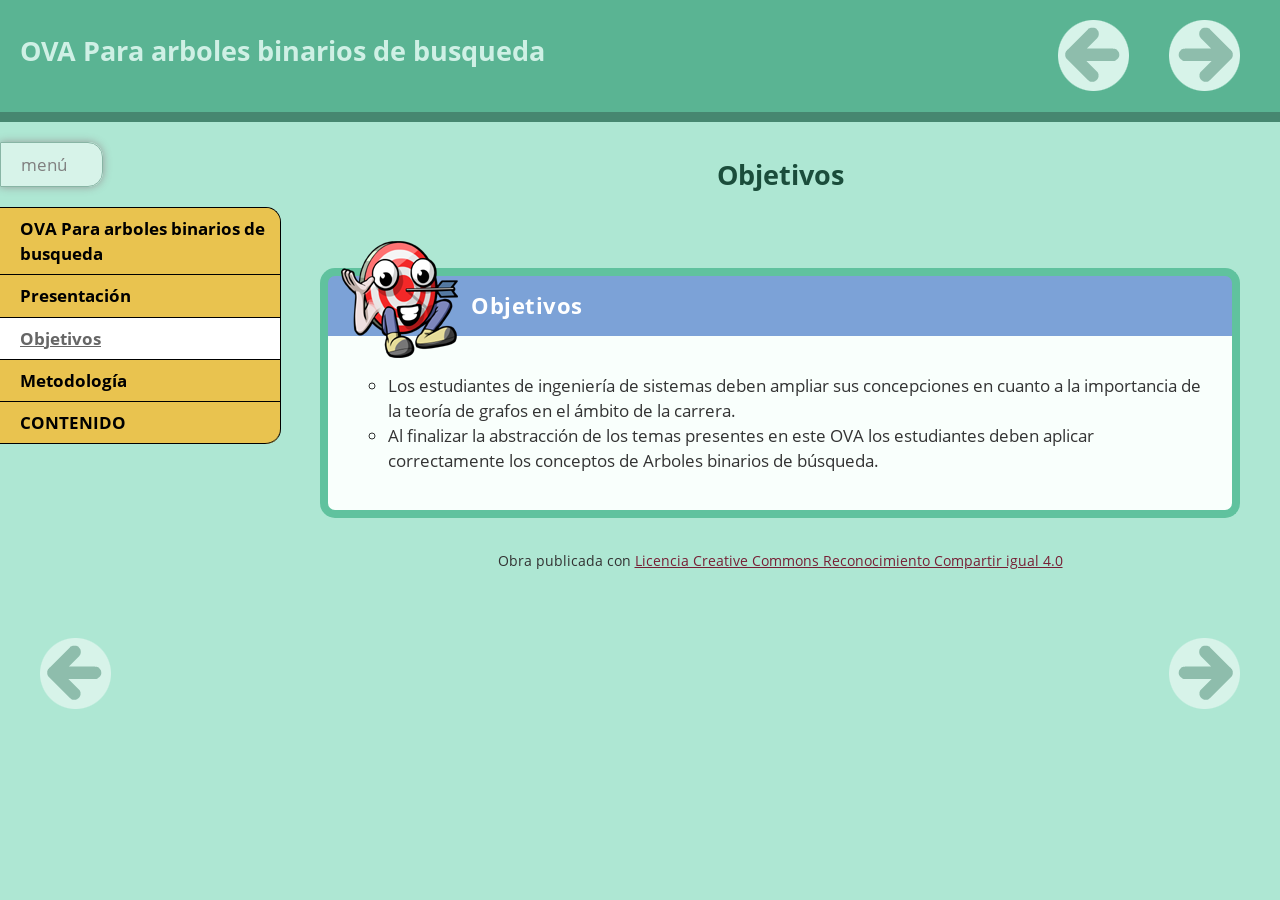
<file: Arboles_Binarios_de_busqueda/objetivos.html>
<!doctype html>
<html lang="es">
<head>
<link rel="stylesheet" type="text/css" href="base.css" />
<link rel="stylesheet" type="text/css" href="content.css" />
<link rel="stylesheet" type="text/css" href="nav.css" />
<meta http-equiv="content-type" content="text/html;  charset=utf-8" />
<title>Objetivos | OVA Para arboles binarios de busqueda </title>
<link rel="shortcut icon" href="favicon.ico" type="image/x-icon" />
<meta name="author" content="Martín José Burgos Arteaga" />
<link rel="license" type="text/html" href="http://creativecommons.org/licenses/by-sa/4.0/" />
<meta name="generator" content="eXeLearning 2.3.1 - exelearning.net" />
<!--[if lt IE 9]><script type="text/javascript" src="exe_html5.js"></script><![endif]-->
<script type="text/javascript" src="exe_jquery.js"></script>
<script type="text/javascript" src="common_i18n.js"></script>
<script type="text/javascript" src="common.js"></script>
<meta name="viewport" content="width=device-width, initial-scale=1" />
</head>
<body class="exe-web-site" id="exe-node-3"><script type="text/javascript">document.body.className+=" js"</script>
<div id="content">
<p id="skipNav"><a href="#main" class="sr-av">Saltar la navegación</a></p>
<header id="header" ><div id="headerContent">OVA Para arboles binarios de busqueda</div></header>
<nav id="siteNav">
<ul>
   <li><a href="index.html" class="daddy main-node">OVA Para arboles binarios de busqueda</a></li>
   <li><a href="presentacin.html" class="no-ch">Presentación</a></li>
   <li id="active"><a href="objetivos.html" class="active no-ch">Objetivos</a></li>
   <li><a href="metodologa.html" class="no-ch">Metodología</a></li>
   <li><a href="contenido.html" class="daddy">CONTENIDO</a>
   <ul class="other-section">
      <li><a href="definicion.html" class="no-ch">Definicion</a></li>
      <li><a href="operaciones_en_un_rbol_binario_de_bsqueda.html" class="no-ch">Operaciones en un árbol binario de búsqueda</a></li>
      <li><a href="autoevaluacin.html" class="no-ch">Autoevaluación</a></li>
      <li><a href="creditos.html" class="no-ch">Creditos</a></li>
   </ul>
   </li>
</ul>
</nav>
<div id='topPagination'>
<nav class="pagination noprt">
<a href="presentacin.html" class="prev"><span><span>&laquo; </span>Anterior</span></a> <span class="sep">| </span><a href="metodologa.html" class="next"><span>Siguiente<span> &raquo;</span></span></a>
</nav>
</div>
<div id="main-wrapper">
<section id="main">
<header id="nodeDecoration"><h1 id="nodeTitle">Objetivos</h1></header>
<article class="iDevice_wrapper objectivesIdevice em_iDevice" id="id8">
<div class="iDevice emphasis1" >
<header class="iDevice_header"><h1 class="iDeviceTitle">Objetivos</h1></header>
<div class="iDevice_inner">
<div class="iDevice_content_wrapper">
<div id="ta8_46_2" class="block iDevice_content">
<ul style="list-style-type: circle;">
<li>Los estudiantes de ingeniería de sistemas deben ampliar sus concepciones en cuanto a la importancia de la teoría de grafos en el ámbito de la carrera. </li>
<li>Al finalizar la abstracción de los temas presentes en este OVA los estudiantes deben aplicar correctamente los conceptos de Arboles binarios de búsqueda. </li>
</ul>
</div>
</div>
</div>
</div>
</article>
<div id="packageLicense" class="cc cc-by-sa">
<p><span>Obra publicada con</span> <a rel="license" href="http://creativecommons.org/licenses/by-sa/4.0/">Licencia Creative Commons Reconocimiento Compartir igual 4.0</a></p>
</div>
</section>
</div>
<div id='bottomPagination'>
<nav class="pagination noprt">
<a href="presentacin.html" class="prev"><span><span>&laquo; </span>Anterior</span></a> <span class="sep">| </span><a href="metodologa.html" class="next"><span>Siguiente<span> &raquo;</span></span></a>
</nav>
</div>
</div>
<script type="text/javascript" src="_style_js.js"></script></body></html>
</file>
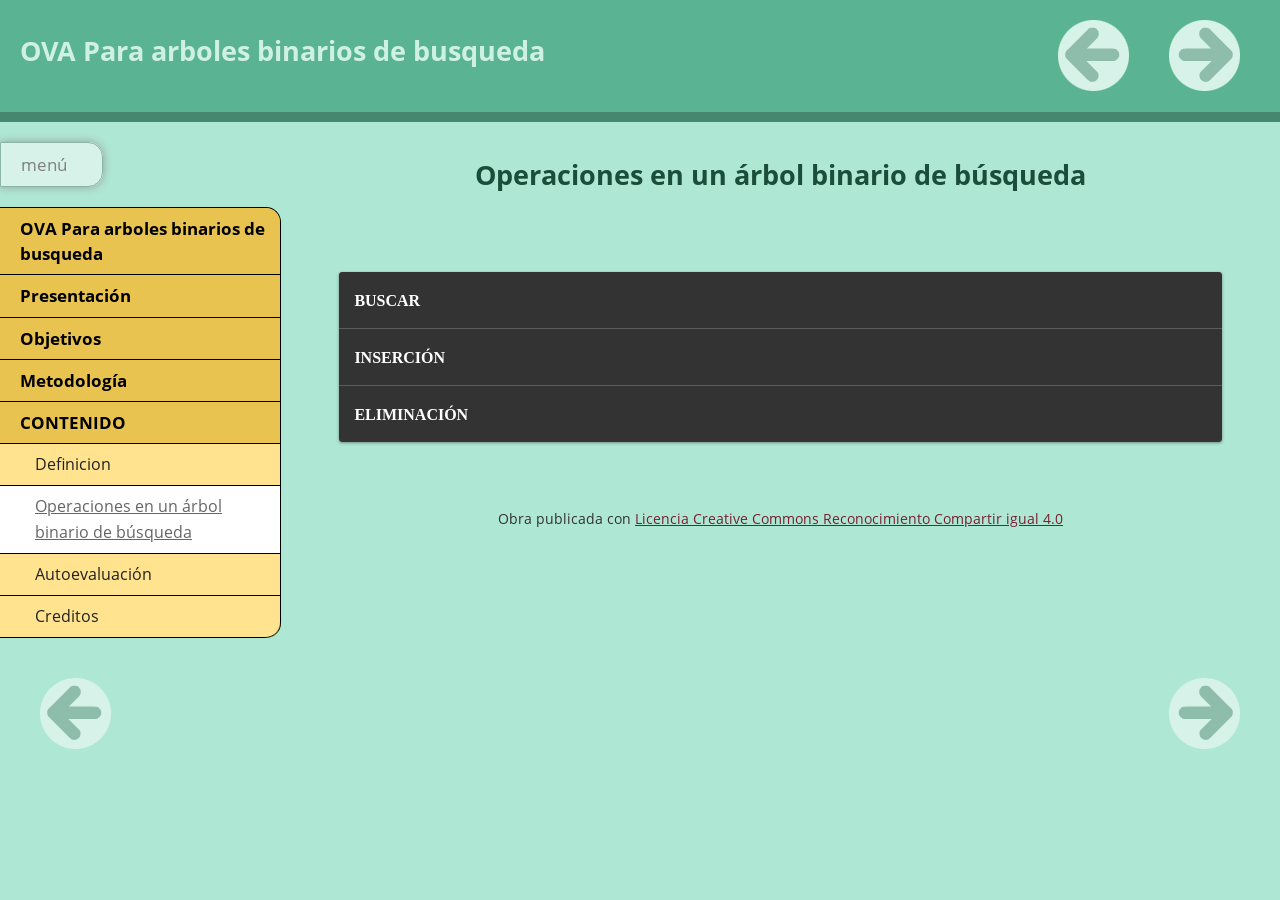
<file: Arboles_Binarios_de_busqueda/operaciones_en_un_rbol_binario_de_bsqueda.html>
<!doctype html>
<html lang="es">
<head>
<link rel="stylesheet" type="text/css" href="base.css" />
<link rel="stylesheet" type="text/css" href="exe_effects.css" />
<link rel="stylesheet" type="text/css" href="content.css" />
<link rel="stylesheet" type="text/css" href="nav.css" />
<meta http-equiv="content-type" content="text/html;  charset=utf-8" />
<title>Operaciones en un árbol binario de búsqueda | OVA Para arboles binarios de busqueda </title>
<link rel="shortcut icon" href="favicon.ico" type="image/x-icon" />
<meta name="author" content="Martín José Burgos Arteaga" />
<link rel="license" type="text/html" href="http://creativecommons.org/licenses/by-sa/4.0/" />
<meta name="generator" content="eXeLearning 2.3.1 - exelearning.net" />
<!--[if lt IE 9]><script type="text/javascript" src="exe_html5.js"></script><![endif]-->
<script type="text/javascript" src="exe_jquery.js"></script>
<script type="text/javascript" src="exe_effects.js"></script>
<script type="text/javascript" src="common_i18n.js"></script>
<script type="text/javascript" src="common.js"></script>
<meta name="viewport" content="width=device-width, initial-scale=1" />
</head>
<body class="exe-web-site" id="exe-node-14"><script type="text/javascript">document.body.className+=" js"</script>
<div id="content">
<p id="skipNav"><a href="#main" class="sr-av">Saltar la navegación</a></p>
<header id="header" ><div id="headerContent">OVA Para arboles binarios de busqueda</div></header>
<nav id="siteNav">
<ul>
   <li><a href="index.html" class="daddy main-node">OVA Para arboles binarios de busqueda</a></li>
   <li><a href="presentacin.html" class="no-ch">Presentación</a></li>
   <li><a href="objetivos.html" class="no-ch">Objetivos</a></li>
   <li><a href="metodologa.html" class="no-ch">Metodología</a></li>
   <li class="current-page-parent"><a href="contenido.html" class="current-page-parent daddy">CONTENIDO</a>
   <ul>
      <li><a href="definicion.html" class="no-ch">Definicion</a></li>
      <li id="active"><a href="operaciones_en_un_rbol_binario_de_bsqueda.html" class="active no-ch">Operaciones en un árbol binario de búsqueda</a></li>
      <li><a href="autoevaluacin.html" class="no-ch">Autoevaluación</a></li>
      <li><a href="creditos.html" class="no-ch">Creditos</a></li>
   </ul>
   </li>
</ul>
</nav>
<div id='topPagination'>
<nav class="pagination noprt">
<a href="definicion.html" class="prev"><span><span>&laquo; </span>Anterior</span></a> <span class="sep">| </span><a href="autoevaluacin.html" class="next"><span>Siguiente<span> &raquo;</span></span></a>
</nav>
</div>
<div id="main-wrapper">
<section id="main">
<header id="nodeDecoration"><h1 id="nodeTitle">Operaciones en un árbol binario de búsqueda</h1></header>
<article class="iDevice_wrapper FreeTextIdevice" id="id49">
<div class="iDevice emphasis0">
<div id="ta49_85" class="block iDevice_content">
<div class="exe-fx exe-accordion">
<h2 style="text-align: justify;"><span style="font-size: 12pt; font-family: 'times new roman', times, serif;">BUSCAR</span></h2>
<p><span style="font-size: 12pt; font-family: 'times new roman', times, serif;">Buscar Es una de las operaciones más importantes de esta estructura. Debido a la propiedad de los árboles binarios de búsqueda, si el valor buscado no es igual al de nodo actual, sólo existen dos posibilidades: que sea mayor o que sea menor. Lo que implica que el nodo buscado puede pertenecer a uno de los dos subárboles. Cada vez que se toma la decisión de buscar en uno de los subárboles de un nodo, se están descartando los nodos del otro subárbol. En caso de árboles balanceados, se descarta la mitad de los elementos de la estructura, esto cumple el modelo: T(n) = T(n/2) +c, lo cual asegura costo logarítmico. </span><br /><br /><span style="font-size: 12pt; font-family: 'times new roman', times, serif;">pnodo BuscarIterativo( pnodo t, int valor) {</span></p>
<p><span style="font-size: 12pt; font-family: 'times new roman', times, serif;">        while ( t != NULL){</span></p>
<p><span style="font-size: 12pt; font-family: 'times new roman', times, serif;">                         if ( t-&gt;clave == valor ) return (t);</span></p>
<p><span style="font-size: 12pt; font-family: 'times new roman', times, serif;">                       else {</span></p>
<p><span style="font-size: 12pt; font-family: 'times new roman', times, serif;">                                   if (t-&gt;clave &lt; valor ) t = t-&gt;right; //desciende por la derecha</span></p>
<p><span style="font-size: 12pt; font-family: 'times new roman', times, serif;">                       else t = t-&gt;left; //desciende por la izquierda</span></p>
<p><span style="font-size: 12pt; font-family: 'times new roman', times, serif;">                 }</span></p>
<p><span style="font-size: 12pt; font-family: 'times new roman', times, serif;">     } return (t);   /* NULL No lo encontró*/ } </span></p>
<p><br /><span style="font-size: 12pt; font-family: 'times new roman', times, serif;">Es preciso tener implementados los operadores de igualdad y menor que, en caso de que éstos no existan en el lenguaje, para el tipo de datos de la clave. Por ejemplo si la clave es alfanumérica (un string), una estructura, etc. </span></p>
<h2 style="text-align: justify;"><span style="font-size: 12pt; font-family: 'times new roman', times, serif;">INSERCIÓN</span><span style="font-size: 12pt; font-family: 'times new roman', times, serif;"></span></h2>
<p><span style="font-family: 'times new roman', times, serif; font-size: 12pt;">El procedimiento de inserción en un árbol binario de búsqueda es muy sencillo, únicamente hay que tener cuidado de no romper la estructura ni el orden del árbol.</span></p>
<p><span style="font-family: 'times new roman', times, serif; font-size: 12pt;">Cuando se inserta un nuevo nodo en el árbol hay que tener en cuenta que cada nodo no puede tener más de dos hijos, por esta razón si un nodo ya tiene 2 hijos, el nuevo nodo nunca se podrá insertar como su hijo. Con esta restricción nos aseguramos mantener la estructura del árbol, pero aún nos falta mantener el orden.</span></p>
<p><span style="font-family: 'times new roman', times, serif; font-size: 12pt;">Para localizar el lugar adecuado del árbol donde insertar el nuevo nodo se realizan comparaciones entre los nodos del árbol y el elemento a insertar. El primer nodo que se compara es la raíz, si el nuevo nodo es menor que la raíz, la búsqueda prosigue por el nodo izquierdo de éste. Si el nuevo nodo fuese mayor, la búsqueda seguiría por el hijo derecho de la raíz.</span></p>
<p><span style="font-family: 'times new roman', times, serif; font-size: 12pt;">Este procedimiento es recursivo, y su condición de parada es llegar a un nodo que no tenga hijo en la rama por la que la búsqueda debería seguir. En este caso el nuevo nodo se inserta en ese hueco, como su nuevo hijo.</span></p>
<p><span style="font-family: 'times new roman', times, serif; font-size: 12pt;">Vamos a verlo con un ejemplo sobre el siguiente árbol:</span></p>
<p><span style="font-family: 'times new roman', times, serif; font-size: 12pt;"><img src="img0.png" style="display: block; margin-left: auto; margin-right: auto;" /></span></p>
<p><span style="font-family: 'times new roman', times, serif; font-size: 12pt;">Se quiere insertar el elemento 6.</span></p>
<p><span style="font-family: 'times new roman', times, serif; font-size: 12pt;">Lo primero es comparar el nuevo elemento con la raíz. Como 6 &gt; 4, entonces la búsqueda prosigue por el lado derecho. Ahora el nuevo nodo se compara con el elemento 8. En este caso 6 &lt; 8, por lo que hay que continuar la búsqueda por la rama izquierda. Como la rama izquierda de 8 no tiene ningún nodo, se cumple la condición de parada de la recursividad y se inserta en ese lugar el nuevo nodo.</span></p>
<p><span style="font-family: 'times new roman', times, serif; font-size: 12pt;"><img src="img2.png" style="display: block; margin-left: auto; margin-right: auto;" /></span></p>
<h2 style="text-align: justify;"><span style="font-size: 12pt; font-family: 'times new roman', times, serif;">ELIMINACIÓN</span></h2>
<p><span style="font-family: 'times new roman', times, serif; font-size: 12pt;">El borrado en árboles binarios de búsqueda es otra operación bastante sencilla excepto en un caso. Vamos a ir estudiando los distintos casos.</span></p>
<p><span style="font-family: 'times new roman', times, serif; font-size: 12pt;">Tras realizar la búsqueda del nodo a eliminar observamos que el nodo no tiene hijos. Este es el caso más sencillo, únicamente habrá que borrar el elemento y ya habremos concuído la operación.</span></p>
<p><span style="font-family: 'times new roman', times, serif; font-size: 12pt;">Si tras realizar la búsqueda nos encontramos con que tiene un sólo hijo. Este caso también es sencillo, para borrar el nodo deseado, hacemos una especie de puente, el padre del nodo a borrar pasa a apuntar al hijo del nodo borrado.</span></p>
<p><span style="font-family: 'times new roman', times, serif; font-size: 12pt;"><img src="img4.png" style="display: block; margin-left: auto; margin-right: auto;" /></span></p>
<p><span style="font-family: 'times new roman', times, serif; font-size: 12pt;">Por último, el caso más complejo, si el nodo a borrar tiene dos hijos. En este caso se debe sustitui el nodo a borrar por mayor de los nodos menores del nodo borrado, o por el menor de los nodos mayores de dicho nodo. Una vez realizada esta sustitución se borrra el nodo que sustituyó al nodo eliminado (operación sencilla ya que este nodo tendrá un hijo a lo sumo).</span></p>
<p><span style="font-family: 'times new roman', times, serif; font-size: 12pt;">Sobre el siguiente árbol queremos eliminar el elemento 6. Tenemos dos opciones para sustituirlo:</span></p>
<p><span style="font-family: 'times new roman', times, serif; font-size: 12pt;">El menor de sus mayores: 7.</span></p>
<p><span style="font-family: 'times new roman', times, serif; font-size: 12pt;">El mayor de sus menores: 4.</span></p>
<p><span style="font-family: 'times new roman', times, serif; font-size: 12pt;"><img src="img3.png" style="display: block; margin-left: auto; margin-right: auto;" /></span></p>
<p><span style="font-family: 'times new roman', times, serif; font-size: 12pt;">Vamos a sustituirlo por el 7 (por ejemplo). El árbol resultante sería el siguiente, tras eliminar también el elemento 7 de su ubicación original.</span></p>
<p><span style="font-family: 'times new roman', times, serif; font-size: 12pt;"><img src="img2.1.png" width="450" height="251" alt="" style="display: block; margin-left: auto; margin-right: auto;" /></span></p>
<p><span style="font-family: 'times new roman', times, serif; font-size: 12pt;"> </span></p>
</div>
</div>
</div>
</article>
<div id="packageLicense" class="cc cc-by-sa">
<p><span>Obra publicada con</span> <a rel="license" href="http://creativecommons.org/licenses/by-sa/4.0/">Licencia Creative Commons Reconocimiento Compartir igual 4.0</a></p>
</div>
</section>
</div>
<div id='bottomPagination'>
<nav class="pagination noprt">
<a href="definicion.html" class="prev"><span><span>&laquo; </span>Anterior</span></a> <span class="sep">| </span><a href="autoevaluacin.html" class="next"><span>Siguiente<span> &raquo;</span></span></a>
</nav>
</div>
</div>
<script type="text/javascript" src="_style_js.js"></script></body></html>
</file>
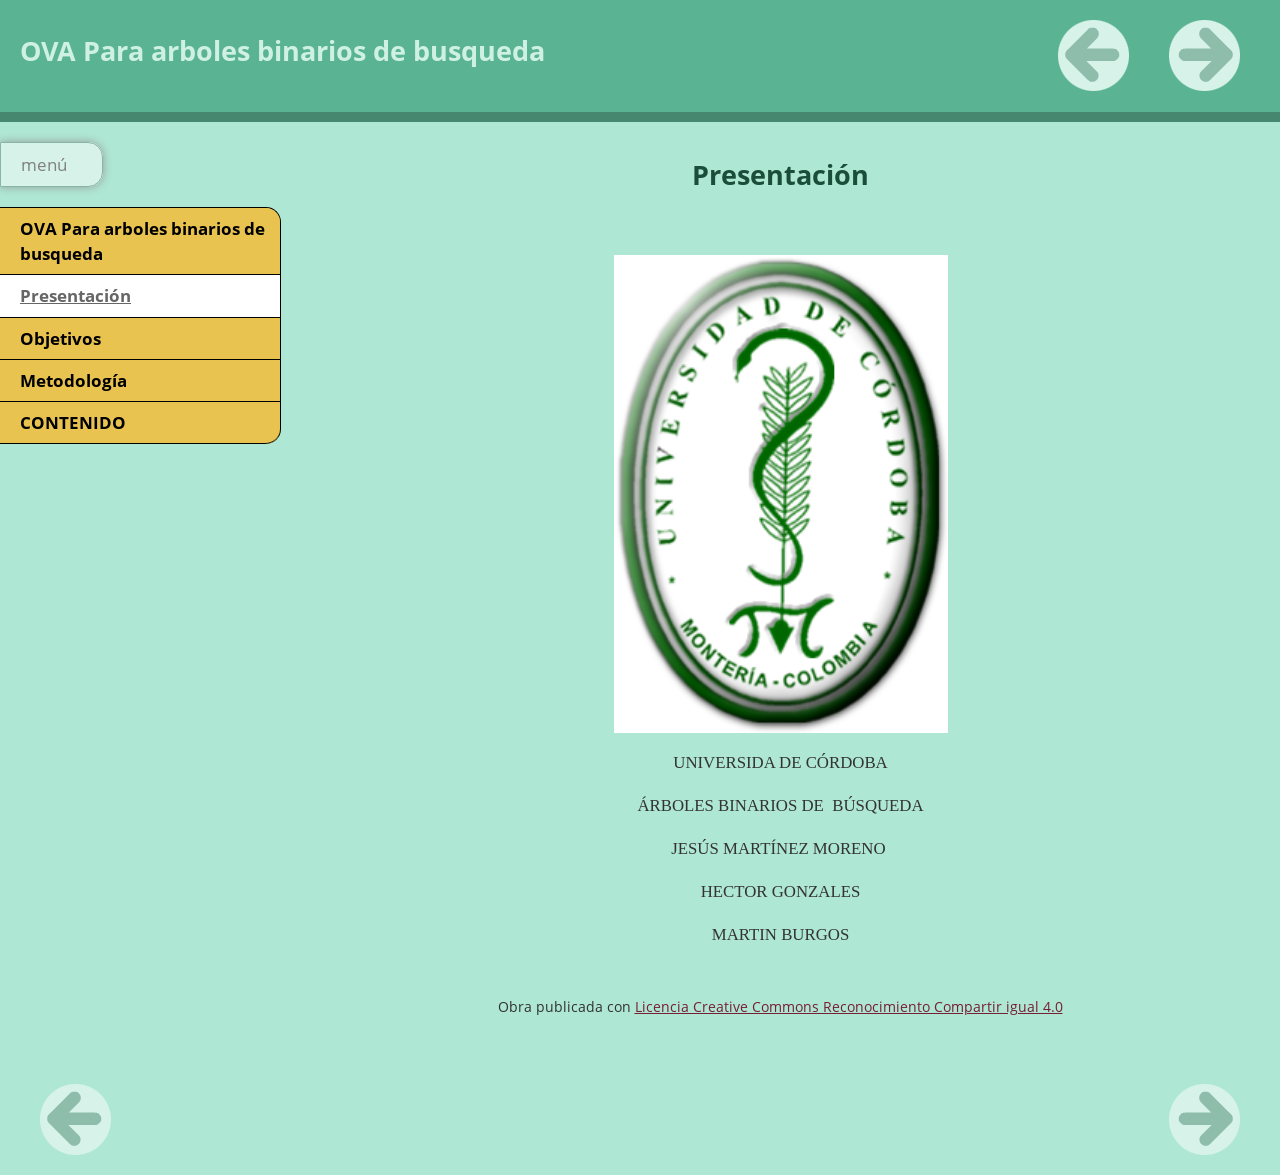
<file: Arboles_Binarios_de_busqueda/presentacin.html>
<!doctype html>
<html lang="es">
<head>
<link rel="stylesheet" type="text/css" href="base.css" />
<link rel="stylesheet" type="text/css" href="content.css" />
<link rel="stylesheet" type="text/css" href="nav.css" />
<meta http-equiv="content-type" content="text/html;  charset=utf-8" />
<title>Presentación | OVA Para arboles binarios de busqueda </title>
<link rel="shortcut icon" href="favicon.ico" type="image/x-icon" />
<meta name="author" content="Martín José Burgos Arteaga" />
<link rel="license" type="text/html" href="http://creativecommons.org/licenses/by-sa/4.0/" />
<meta name="generator" content="eXeLearning 2.3.1 - exelearning.net" />
<!--[if lt IE 9]><script type="text/javascript" src="exe_html5.js"></script><![endif]-->
<script type="text/javascript" src="exe_jquery.js"></script>
<script type="text/javascript" src="common_i18n.js"></script>
<script type="text/javascript" src="common.js"></script>
<meta name="viewport" content="width=device-width, initial-scale=1" />
</head>
<body class="exe-web-site" id="exe-node-5"><script type="text/javascript">document.body.className+=" js"</script>
<div id="content">
<p id="skipNav"><a href="#main" class="sr-av">Saltar la navegación</a></p>
<header id="header" ><div id="headerContent">OVA Para arboles binarios de busqueda</div></header>
<nav id="siteNav">
<ul>
   <li><a href="index.html" class="daddy main-node">OVA Para arboles binarios de busqueda</a></li>
   <li id="active"><a href="presentacin.html" class="active no-ch">Presentación</a></li>
   <li><a href="objetivos.html" class="no-ch">Objetivos</a></li>
   <li><a href="metodologa.html" class="no-ch">Metodología</a></li>
   <li><a href="contenido.html" class="daddy">CONTENIDO</a>
   <ul class="other-section">
      <li><a href="definicion.html" class="no-ch">Definicion</a></li>
      <li><a href="operaciones_en_un_rbol_binario_de_bsqueda.html" class="no-ch">Operaciones en un árbol binario de búsqueda</a></li>
      <li><a href="autoevaluacin.html" class="no-ch">Autoevaluación</a></li>
      <li><a href="creditos.html" class="no-ch">Creditos</a></li>
   </ul>
   </li>
</ul>
</nav>
<div id='topPagination'>
<nav class="pagination noprt">
<a href="index.html" class="prev"><span><span>&laquo; </span>Anterior</span></a> <span class="sep">| </span><a href="objetivos.html" class="next"><span>Siguiente<span> &raquo;</span></span></a>
</nav>
</div>
<div id="main-wrapper">
<section id="main">
<header id="nodeDecoration"><h1 id="nodeTitle">Presentación</h1></header>
<article class="iDevice_wrapper FreeTextIdevice" id="id18">
<div class="iDevice emphasis0">
<div id="ta18_85" class="block iDevice_content">
<p><span style="font-family: 'times new roman', times, serif;"><img src="logounicordoba.png" alt="" width="334" height="477" style="display: block; margin-left: auto; margin-right: auto;" /></span></p>
<p style="text-align: center;"><span style="font-family: 'times new roman', times, serif;">UNIVERSIDA DE CÓRDOBA</span></p>
<p style="text-align: center;"><span style="font-family: 'times new roman', times, serif;">ÁRBOLES BINARIOS DE  BÚSQUEDA</span></p>
<p style="text-align: center;"><span style="font-family: 'times new roman', times, serif;">JESÚS MARTÍNEZ MORENO </span></p>
<p style="text-align: center;"><span style="font-family: 'times new roman', times, serif;">HECTOR GONZALES</span></p>
<p style="text-align: center;"><span style="font-family: 'times new roman', times, serif;">MARTIN BURGOS</span></p>
<p><span style="font-family: 'times new roman', times, serif;"></span></p>
</div>
</div>
</article>
<div id="packageLicense" class="cc cc-by-sa">
<p><span>Obra publicada con</span> <a rel="license" href="http://creativecommons.org/licenses/by-sa/4.0/">Licencia Creative Commons Reconocimiento Compartir igual 4.0</a></p>
</div>
</section>
</div>
<div id='bottomPagination'>
<nav class="pagination noprt">
<a href="index.html" class="prev"><span><span>&laquo; </span>Anterior</span></a> <span class="sep">| </span><a href="objetivos.html" class="next"><span>Siguiente<span> &raquo;</span></span></a>
</nav>
</div>
</div>
<script type="text/javascript" src="_style_js.js"></script></body></html>
</file>
<file: Arboles_Binarios_de_busqueda/base.css>
/*
eXe
Copyright 2004-2006, University of Auckland
Copyright 2004-2007 eXe Project, New Zealand Tertiary Education Commission
base style sheet for all themes
*/
body{margin:0;padding:0 10px 10px 10px;font-family:arial,verdana,helvetica,sans-serif;font-size:.8em}#header{text-align:left;height:50px;padding-left:20px;font-size:2.2em;font-weight:bold}a{text-decoration:none}a:hover,a:focus{text-decoration:underline}img.submit,img.help,img.info,img.gallery{border:0}li{list-style-position:inside}#nodeDecoration{padding:.1em;border-bottom:0;text-align:right}.block,.feedback{display:block;padding-top:.25em;padding-bottom:.25em}.feedback{font-family:times,serif;font-size:120%}.feedback-button p{margin:0}.emphasis0{padding-left:0;margin:0}.iDeviceTitle{font-weight:bold;position:relative;top:-18px}input.feedbackbutton{margin-top:10px;margin-bottom:10px}.popupDiv{background-color:#EDEFF0;border:2px solid #607489;padding:0 4px 4px 4px;margin-left:15px;text-align:left;z-index:99;border-radius:3px}.popupDivLabel{text-align:center;font:message-box;font-weight:bold;color:#fff;cursor:move;margin:0 -4px;background-image:url(popup_bg.gif)}@media print{.feedback{display:block!important}.feedback.iDevice_solution a{text-decoration:none;color:inherit}.iDevice_solution li span{display:none}#main{margin-left:10px}div.node,article.node{page-break-after:always}.external-iframe{display:none}.external-iframe-src{display:block!important;margin:2em 0;font-size:.95em;text-align:center}}.external-iframe{border:0}.iDevice a,#siteFooter a,#packageLicense a,.toggle-idevice a{text-decoration:underline}.iDevice a:hover,#siteFooter a:hover,#packageLicense a:hover,.toggle-idevice a:hover{text-decoration:none}.pre-code{background:#112C4A;color:#E7ECF1;font-family:Monaco,Courier,monospace;border-radius:9px;font-size:12px;margin:2em 1em;overflow:auto;padding:20px}.iDevice_content{position:relative;max-width:100%}.exe-epub3 .iDevice_content{position:static}.iDevice_header{background-position:0 50%;background-repeat:no-repeat}.iDevice_header.iDevice_header_noIcon{background-image:none;padding:5px 0}.TrueFalseIdevice label{white-space:nowrap;margin-right:1em;line-height:1.7em}.exe-dl{margin-bottom:2em;margin-left:1.5em}.exe-dl dt{font-weight:bold}.exe-dl dd{margin:1em 1.5em}.js .exe-dl dt{margin:1.2em 0 0 0}.exe-dl dt a{text-decoration:underline}.exe-dl .icon,.exe-dl-toggler a{display:block;width:20px;height:20px;font-size:1.2em;margin-right:1em;line-height:20px;text-align:center;float:left;border-radius:2px;position:relative}.exe-dl-toggler{height:20px;margin:1.5em}.exe-dl-toggler a{margin-left:0;font-weight:bold}.js .exe-dl dd{display:none;padding-left:0;margin:1em 1em 1em 37px}.exe-math{margin:2em 0}.exe-math,.MathJax_Display{text-align:left!important}.exe-math.position-center,.position-center .MathJax_Display{text-align:center!important}.exe-math.position-right,.position-right .MathJax_Display{text-align:right!important}.js .show-image .exe-math-code,.js .show-code .exe-math-img{display:none}.exe-math-links{font-size:.85em}.exe-figure{margin:2em 0;max-width:100%}.position-center{margin:2em auto}.position-right{margin:2em 0 2em auto}.float-left{float:left;margin:.5em 1.5em 1em 0}.float-right{float:right;margin:.5em 0 1em 2em}.figcaption{padding-top:.2em}.figcaption.header{padding-top:0;padding-bottom:.2em}.exe-layout-2-cols,.exe-layout-3-cols{width:100%}.exe-layout-2-cols .exe-col{float:left;width:49%}.exe-layout-2-cols .exe-col-1{padding-right:1%}.exe-layout-2-cols .exe-col-2{padding-left:1%}.exe-layout-2-30-70 .exe-col{width:69%}.exe-layout-2-30-70 .exe-col-1{width:29%}.exe-layout-2-70-30 .exe-col{width:29%}.exe-layout-2-70-30 .exe-col-1{width:69%}.exe-layout-3-cols .exe-col{float:left;width:32%}.exe-layout-3-cols .exe-col-1,.exe-layout-3-cols .exe-col-2{padding-right:2%}.exe-block-warning{background:#FCF8E3;color:#796034;border:1px solid #FAEBCC;padding:0 1em;border-radius:4px}p.exe-block-warning{padding:1em}.exe-block-alert{background:#ffc;color:#855000;border:1px solid #FFF099;padding:0 1em;border-radius:4px}p.exe-block-alert{padding:1em}.exe-block-danger{background:#FEF0EF;color:#973C3B;border:1px solid #F3DADD;padding:0 1em;border-radius:4px}p.exe-block-danger{padding:1em}.exe-block-info{background:#E1F1F9;color:#2B627D;border:1px solid #C9EDF4;padding:0 1em;border-radius:4px}p.exe-block-info{padding:1em}.exe-block-success{background:#E5F3E0;color:#336634;border:1px solid #DEEDD1;padding:0 1em;border-radius:4px}p.exe-block-success{padding:1em}.exe-block-warning a{color:#4F360A}.exe-block-alert a{color:#5B2600}.exe-block-danger a{color:#6D1211}.exe-block-info a{color:#063853}.exe-block-success a{color:#093C0A}.js a.exe-enlarge{position:relative;display:block}.exe-enlarge-icon{display:none;width:30px;height:30px;position:absolute;top:50%;left:50%;margin:-15px 0 0 -15px;border-radius:15px;background:#333;z-index:10;box-shadow:0 0 7px 0 #DDD}.exe-enlarge-icon b{width:30px;height:30px;line-height:30px;text-align:center;display:block;font-size:1.3em;color:#FFF}.exe-enlarge-icon b:before{content:"+"}.js a.exe-enlarge:hover img,.js a.exe-enlarge:focus img{opacity:.7;filter:alpha(opacity=70)}a.exe-enlarge:hover .exe-enlarge-icon,a.exe-enlarge:focus .exe-enlarge-icon{display:block;*display:none}.exe-clear{overflow:auto}.toggle-idevice,.exe-hidden,.js-required,.js .js-hidden{display:none}.js .js-required{display:block}#packageLicense{text-align:center}.js #main .iDevice_hint_title{font-size:1em;margin-top:0;font-weight:normal;*margin-top:1em}.iDevice_hint{margin-bottom:1.5em}.iDevice_hint_title a{background-repeat:no-repeat;background-position:0 50%;padding-left:23px;text-decoration:none}.iDevice_hint_content{padding:0 23px}.iDevice_answer{overflow:hidden;*margin:1.5em 0}.iDevice_answer{overflow:hidden}.iDevice_answer p{margin-top:0}.iDevice_answer-field{width:2.5em;float:left}.js .iDevice_answer-content,.js .iDevice_answer-feedback{padding-left:2.5em}.hidden-idevice .image_text{display:none}abbr[title],acronym[title]{text-decoration:none;border-bottom:1px dotted}.pagination.page-counter{text-align:center}.pagination.noprt .sep{display:none}.pagination.noprt .page-counter{margin-right:20px}#topPagination .page-counter{margin-left:20px;margin-right:0}#skipNav{margin:0;position:absolute;width:100%}.sr-av,.js .js-sr-av,#skipNav a,.exe-hidden-accessible,.js .exe-tooltip-text{position:absolute;overflow:hidden;clip:rect(0 0 0 0);clip:rect(0,0,0,0);height:0}#skipNav a{background:#333;color:#fff;padding:.4em .85em}#skipNav a:active,#skipNav a:focus{position:static;overflow:visible;clip:auto;height:auto}.exe-table{background:#fff;margin:2em auto;max-width:100%;border:1px solid #CCC;border-collapse:collapse;border-spacing:0}.exe-table caption{padding:.5em 0;text-align:center;font-style:italic}.exe-table td,.exe-table th{border:1px solid #CCC;margin:0;padding:.5em 1em}.exe-table thead{background:#ddd;color:#000;text-align:left}.exe-table tr:nth-child(2n-1) td,.exe-table tbody tr:nth-child(2n-1) th{background:#F4F4F4}.exe-table-minimalist{background:#fff;margin:2em auto;border-collapse:collapse}.exe-table-minimalist thead th{color:#000;padding:.6em 1.5em .6em .8em;border-bottom:2px solid #CCC;text-align:left}.exe-table-minimalist td,.exe-table-minimalist tbody th{border-bottom:1px solid #ccc;color:#555;padding:.5em 1.5em .5em .8em}.exe-table-minimalist tbody tr:hover td,.exe-table-minimalist tbody tr:hover th{color:#222}.exe-table-minimalist tr:nth-child(2n-1) td,.exe-table-minimalist tbody tr:nth-child(2n-1) th{background:#F9F9F9}.exe-table-minimalist caption{text-align:center;font-style:italic;border-bottom:2px solid #CCC;padding:.6em 0}body .qtip{font-size:.85em;line-height:1.5em}.qtip .exe-tooltip-text{position:relative;overflow:auto;clip:auto;height:auto}ol.auto-numbered{counter-reset:item}.auto-numbered ol{counter-reset:item}.auto-numbered li{display:block}.auto-numbered li:before{content:counters(item,".") ".- ";counter-increment:item}.exe-quote-cite cite{display:block;text-align:right;margin-top:-.5em}.exe-link-data{font-size:.8em;margin:0 .2em}.exe-link-data abbr{cursor:help}.styled-qc{font-family:Georgia,serif;font-style:italic;margin:1.5em 2.5em;padding:.25em 3.5em;position:relative}.styled-qc:before{display:block;content:"\201C";font-size:5em;position:absolute;left:0;top:-20px}iframe,object,embed{max-width:100%}img,video{max-width:100%;height:auto}@media all and (max-width:780px){.styled-qc{margin:1.5em .5em}.exe-layout-2-cols .exe-col,.exe-layout-3-cols .exe-col{float:none;width:100%;padding:0}}
</file>
<file: Arboles_Binarios_de_busqueda/content.css>
/* Kids Style for eXeLearning (see config.xml for details) */
@font-face {
  font-family: 'Open Sans';
  font-style: normal;
  font-weight: 400;
  src: local('Open Sans'), local('OpenSans'), url(open-sans.woff2) format('woff2'), url(open-sans.woff) format('woff');
}
@font-face {
  font-family: 'Open Sans';
  font-style: normal;
  font-weight: 700;
  src: local('Open Sans Bold'), local('OpenSans-Bold'), url(open-sans-bold.woff2) format('woff2'), url(open-sans-bold.woff) format('woff');
}
html{font-size:105%}
body{font:100%/1.5 'Open Sans',Arial,Verdana,Helvetica,sans-serif;line-height:1.5em;padding:15px;margin:0;text-align:left;color:#333;background-color:#aee7d3}

h2{font-size:1.3em}
h3{font-size:1.2em}
h4{font-size:1.1em}
h5{font-size:1em}
p{margin:1em 0}
a{color:#771F35}
.iDevice_inner a{color:#B85F75}
.score.js-feedback{margin-bottom:1em}

#header,#emptyHeader,#nodeDecoration{padding:28px 20px;height:auto!important;height:56px;min-height:56px;line-height:56px;font-size:1.8em;font-weight:700;background-color:#5ab493;border:10px solid #468770}
#headerContent{color:#cff0e5}
#header h1,#nodeDecoration h1{margin:0;font-size:1em;text-align:center;color:#cff0e5}
#nodeDecoration{margin-bottom:15px} /* Single page */
.nodeDecoration h1{font-size:1.5em}

.exe-single-page #headerContent{padding-top:0}
.exe-single-page .nodeTitle{font-size:1.8em;font-weight:700;margin:1.5em 0}

/* iDevices */
.iDevice{margin:20px 0 30px 0}
.iDevice_header{letter-spacing:.5px;height:auto!important;height:60px;min-height:60px;border:#60c29e solid;border-width:8px 8px 0 8px;padding-left:13px;border-top-left-radius:15px;border-top-right-radius:15px;background:#7ca2d7 url(_style_idevice_header.gif) repeat-x 0 bottom;position:static;background-image:none!important}
.iDeviceTitle{height:auto!important;height:30px;min-height:30px;line-height:30px;font-size:1.3em;vertical-align:bottom;top:auto;display:inline-block;font-weight:700;padding:15px 45px 15px 130px;background-repeat:no-repeat;background-position:0 50%;margin:0;color:#FFF}
.iDevice_header_noIcon .iDeviceTitle{background-image:none;padding-left:20px}
.iDevice_inner{padding:10px 20px 20px 20px;border:8px solid #60c29e;border-bottom-right-radius:15px;border-bottom-left-radius:15px;border-top:0;background-color:#f9fffc}

/* Clearfix */
.iDevice_content{overflow:auto}
.FileAttachIdeviceInc .iDevice_content{margin-bottom:-.5em}

/* Hide/Show iDevice */
.toggle-idevice{display:block;margin:0;text-align:right}
.iDevice_header .toggle-idevice{line-height:25px;position:absolute;top:53px;right:8px}
.toggle-idevice a{display:inline-block;width:25px;height:25px;background:url(_style_icons.png) no-repeat 0 -200px;outline:none}
.toggle-em0 a{background-position:0 -300px}
.toggle-idevice .show-idevice{background-position:-100px -200px}
.toggle-em0 .show-idevice{background-position:-100px -300px}

.toggle-idevice span{position:absolute;overflow:hidden;clip:rect(0,0,0,0);height:0}

/* iDevice title with background-color */
input.feedbackbutton{margin:0}
.hidden-idevice .iDevice_header{border-radius:15px;border-width:8px}
.iDevice_header .toggle-idevice{margin-right:15px}

.ExternalUrlIdevice iframe{border:0}

/* Reset base.css */
.block,.feedback{padding:0}
.feedback{font-family:inherit;font-size:1em}
li{list-style-position:outside}
.pre-code{font-size:1.2em}
.styled-qc{margin-top:2.5em}
.styled-qc:before{top:0}
.exe-dl .icon,.exe-dl-toggler a{width:24px;height:24px;border-radius:12px}
.exe-dl-toggler a{line-height:22px}
.js .exe-dl dd{margin-left:44px}
/* Enlarge icon */
.exe-enlarge-icon{width:50px;height:50px;margin:-25px 0 0 -25px;border-radius:25px;background:#468770}
.exe-enlarge-icon b{width:50px;height:50px;line-height:50px}
.exe-enlarge-icon b{font-size:1.7em}
/* Forms */
input,select{font-size:1em;font-family:inherit}
.iDevice_hint_title a{padding-left:25px}
.MultichoiceIdevice .activity-form,.MultiSelectIdevice .activity-form{margin-bottom:1em}
.TrueFalseIdevice .activity-form{margin-top:1.5em}
.TrueFalseIdevice .activity-form:first-child{margin-top:0}
.TrueFalseIdevice label{margin:0 1em}
.MultichoiceIdevice input,.MultiSelectIdevice input[type=checkbox],.QuizTestIdevice input[type=radio]{width:16px;height:16px;margin:5px 0 0 12px}
.MultiSelectIdevice .feedback.iDevice_content{margin-top:1.5em}
.right-option,.wrong-option{font-style:italic}
.readingIdevice .iDevice_content:first-child p:last-child,
.CasestudyIdevice .iDevice_content:first-child p:last-child{margin-bottom:0}
/* Non-Interactive Activities */
.readingIdevice .feedbackbutton,
.CasestudyIdevice .feedbackbutton,
.ReflectionIdevice .feedbackbutton{margin:.5em 0}
 
/* Submit buttons */
.iDevice_buttons input[type=submit],.iDevice_buttons input[type=button],.iDevice_buttons input[type=reset]{
-moz-border-bottom-colors:none;
-moz-border-left-colors:none;
-moz-border-right-colors:none;
-moz-border-top-colors:none;
background-color:#f1f1f1;
background-image:linear-gradient(to bottom, #f6f6f6, #eaeaea);
background-repeat:repeat-x;
border-color:#cfcfcf #cfcfcf #b5b5b5;
border-image:none;
border-radius:5px;
border-style:solid;
border-width:1px;
box-shadow:0 1px 0 rgba(255, 255, 255, 0.2) inset, 0 1px 2px rgba(0, 0, 0, 0.05);
display:inline-block;
line-height:2em;
font-size:1em;
padding:5px 15px;
color:#444;
margin-right:.5em;
text-shadow:0 1px 1px rgba(255, 255, 255, 0.75)
}

/* Hint & Feedback */
.iDevice_hint_content{border-radius:10px;border:1px solid #EEE;background:#f9f9f9}
.iDevice_inner .feedback{background:#fff6db;border-radius:10px;border:1px solid #ffe38e;padding:0 1em;margin-top:1em}
.iDevice_inner .iDevice_answer-feedback{background:none;border:none;padding:0;margin:0}
.TrueFalseIdevice .feedback{margin-top:1.5em}   

/* Icons */
.iDeviceTitle{background-image:url(icon_exe.png)}
.ListaIdevice .iDeviceTitle,
.QuizTestIdevice .iDeviceTitle,
.MultichoiceIdevice .iDeviceTitle,
.TrueFalseIdevice .iDeviceTitle,
.MultiSelectIdevice .iDeviceTitle,
.ClozeIdevice .iDeviceTitle{background-image:url(icon_question.png)}
.CasestudyIdevice .iDeviceTitle{background-image:url(icon_tool.png)}
.preknowledgeIdevice .iDeviceTitle{background-image:url(icon_cabinet.png)}
.GalleryIdevice .iDeviceTitle{background-image:url(icon_picture.png)}
.objectivesIdevice .iDeviceTitle{background-image:url(icon_objective.png)}
.ReflectionIdevice .iDeviceTitle{background-image:url(icon_reflection.png)}
.readingIdevice .iDeviceTitle{background-image:url(icon_reading.png)}
.activityIdevice .iDeviceTitle{background-image:url(icon_internet.png)}
.WikipediaIdevice .iDeviceTitle{background-image:url(icon_wikipedia.png)}

.js .em_iDevice{position:relative;padding-top:10px}
.icon_wrapper{width:120px;height:120px;background-repeat:no-repeat;position:absolute;top:0;left:20px}
.js .iDevice_inner{padding-top:20px}

#siteFooter{padding:20px;text-align:center;border:1px solid #aee7d3}

/* Lightbox */
.pp_overlay{filter:progid:DXImageTransform.Microsoft.Alpha(Opacity=100)!important;opacity:1!important}

/* Effects */
.exe-fx .fx-C2,.exe-fx .fx-C2 a,.fx-pagination a{background:#FFF}
.exe-fx .fx-C1,.exe-fx .fx-C1 a{background:#468770;color:#FFF}
/* iDevices with emphasis */
.emphasis1 .exe-fx .fx-C1,.emphasis1 .exe-fx .fx-C1 a{background:#468770}
.js .exe-fx .fx-accordion-title,.js .exe-fx.exe-accordion h2{background:#333}
.emphasis1 .exe-fx .fx-C2,.emphasis1 .exe-fx .fx-C2 a,.emphasis1 .fx-pagination a{background:#E7F8F2}
/* Licenses */
#packageLicense{font-size:.85em}
</file>
<file: Arboles_Binarios_de_busqueda/nav.css>
/* Kids Style for eXeLearning (see config.xml for details) */
body{padding:0;text-align:center;background:#aee7d3}
#content{width:100%;margin:0 auto;text-align:left;position:relative;background-color:#aee7d3;overflow:auto}
#main-wrapper{width:100%;*width:auto}/* * IE 6 & 7 */
#main{padding:20px 40px 30px 320px;height:auto!important;height:200px;min-height:200px;*padding-left:0}

.no-nav #main{padding:20px 40px 0 40px}

#header,#emptyHeader{border-top-width:0;border-right-width:0;border-left-width:0;line-height:1.18em}
#headerContent{padding-right:230px;min-height:1.5em;font-size:.9em;padding-top:5px}

#nodeDecoration{background:none;padding:0;border:none;margin:20px 0;height:auto;font-size:1.6em;line-height:1em}
h1#nodeTitle{font-weight:700;color:#1B4D3B}

/* Menú */
#siteNav{font-weight:bold;width:280px;float:left;margin:85px 40px 40px 0;border-top:1px solid #000;border-right:1px solid #000}
#siteNav ul,#siteNav li{margin:0;padding:0;list-style:none}
#siteNav .other-section{display:none}
#siteNav a{display:block;padding:8px 10px 8px 20px;border-width:0 0 1px 0;border-style:solid}
#siteNav .active{text-decoration:underline}
#siteNav ul ul a{padding-left:35px;font-size:.95em;font-weight:normal}
#siteNav ul ul ul a{padding-left:60px}
#siteNav .daddy span{display:none}
/* Colors */
#siteNav,#siteNav a{background-color:#e9c34f;color:#000;border-color:#000}
#siteNav a:hover,#siteNav a:focus,#siteNav .active{background-color:#FFF;color:#666}
#siteNav ul ul a{color:#222;background:#FFE38E}
/* .top-... and .bottom are added with JS */
.js #siteNav,.top-right-radius{border-top-right-radius:15px}
.js #siteNav,.bottom-right-radius{border-bottom-right-radius:15px}

/* IE6 */
* html #siteNav a{display:inline-block;width:250px}
* html #siteNav ul ul a{width:235px}
* html #siteNav ul ul ul a{width:190px}
* html #main{padding:20px 20px 0 0}

#siteFooter{padding:0 20px 20px 20px;border:0}

/* Hide/Show/Skip navigation */
#nav-toggler{margin:0;position:absolute;top:152px;left:0;text-transform:lowercase}
#nav-toggler a,#skipNav a{padding:10px 20px;border-radius:15px;box-shadow:0 0 8px 0 #999;outline:none;background:#D7F3E9;color:#808080;border:1px solid #88B5A5}
#nav-toggler a:hover,#nav-toggler a:focus{background:#FFF}
#nav-toggler a{border-top-left-radius:0;border-bottom-left-radius:0;padding-right:35px}
#nav-toggler a:hover{text-decoration:none}
#skipNav{z-index:100px;padding-top:15px;text-align:center}

/*Navigation icons */
/* Pagination */
.pagination{padding:20px 0}
.pagination .sep{display:none}
.pagination a span,#topPagination .page-counter{position:absolute;overflow:hidden;clip:rect(0,0,0,0);height:0}
.pagination a{display:block;float:left;width:71px;height:71px;padding:0;background:url(_style_icons.png) no-repeat 0 0;margin-right:40px}
.pagination a:hover,.pagination a:focus{background-position:0 -100px}
.pagination .next{background-position:-100px 0}
.pagination .next:hover,.pagination .next:focus{background-position:-100px -100px}
#topPagination{position:absolute;top:0;right:0}
#bottomPagination{height:71px;position:relative;overflow:hidden;margin:20px 0;clear:both;text-align:center}
#bottomPagination a{position:absolute;top:0;left:40px;margin:0}
#bottomPagination .next{left:auto;right:40px}

@media screen and (min-width: 701px) and (max-width: 1000px) {
	#main{padding:20px 20px 0 240px}
	#siteNav{width:220px;margin-right:20px}
}

@media screen and (max-width: 1150px) {
	#main{padding:20px 40px 0 290px}
	.no-nav #main{padding:20px 20px 0 20px}
	#siteNav{width:250px;margin-right:40px}
}

@media screen and (max-width: 980px) {
	#main{padding:20px 30px 0 280px}
	#siteNav{width:250px;margin-right:30px}
	.pagination a{margin-right:20px}
	#bottomPagination .next{right:20px}
	#bottomPagination .prev{left:20px}    
}

@media all and (max-width: 700px) {
    .iDevice_wrapper{margin-top:0!important}
	#headerContent{font-size:.7em;padding-right:0;white-space:normal;line-height:1.4em;padding-top:40px}	
	#topPagination{display:none}
	#siteNav{float:none;width:100%;padding:0;margin:0;line-height:1.5em;border-right:0}
	.js #siteNav,.top-right-radius,.bottom-right-radius{border-radius:0}	
	#main,.no-nav #main{padding:10px 20px 0 20px}    
	#content .exe-col{float:none;width:100%;padding:0}
	#nav-toggler{position:relative;top:0;left:0;margin:20px 19px;text-align:center}
	#nav-toggler a{width:100%;display:block;padding:8px 0;border-radius:15px}
}
</file>
<file: Arboles_Binarios_de_busqueda/exe_effects.css>
/* Accordion */
.exe-accordion,.exe-accordion *{-webkit-box-sizing:border-box;-moz-box-sizing:border-box;box-sizing:border-box}
.exe-accordion{width:90%;margin:2em 0 2em 5%}
.js .exe-accordion{overflow:hidden;box-shadow:0px 1px 3px rgba(0,0,0,0.25);border-radius:3px;background:#fff;width:96%;margin-left:2%}
.fx-accordion-title,.exe-accordion h2{width:100%;padding:15px;display:inline-block;background:#333;transition:all linear 0.15s;color:#fff}
.fx-accordion-title{border-top:1px solid #fff}
.fx-accordion-title-0{border:none}
#main .exe-accordion h2{border-radius:3px;margin:0;font-size:1em}
.js .exe-accordion h2{padding:0;border:0;display:block;background:none;border-radius:3px}
.js .fx-accordion-title{text-decoration:none}
.fx-accordion-title.active,.fx-accordion-title:hover{/*background:#4c4c4c;*/filter:alpha(opacity=90);opacity:.9;text-decoration:none}
.fx-accordion-section:last-child .fx-accordion-title{border-bottom:none}
.fx-accordion-content{padding:0 15px;display:none}
/* Tabs */
.exe-tabs{margin:2em auto;width:90%}
.js .exe-tabs{width:96%}
.exe-tabs .fx-tabs{margin:0;padding:0;list-style:none;overflow:auto}
.exe-tabs h2{margin-top:2em}
.js .exe-tabs h2{margin-top:.5em}
* html .exe-tabs .fx-tabs{width:100%} /* IE6 */
.exe-tabs .fx-tabs li{display:inline}
.exe-tabs .fx-tabs a{display:block;padding:10px 15px;outline:none;float:left;text-decoration:none}
.exe-tabs .fx-tabs a:hover,.exe-tabs .fx-tabs a:focus{text-decoration:underline}
.fx-tabs .fx-current a{background:#ededed;border-top-left-radius:5px;border-top-right-radius:5px}
.exe-tabs .fx-tab-content{display:none;background:#ededed;padding:15px;border-radius:5px}
.exe-tabs .fx-default-panel{border-top-left-radius:0}
.exe-tabs .fx-tab-content.fx-current{display:block}
/* Pagination */
.exe-paginated{margin:2em auto;width:90%}
.js .exe-paginated{width:96%}
.exe-paginated .fx-pagination{margin:0 0 11px 0;padding:0;list-style:none;text-align:center}
.exe-paginated h2{margin-top:2em}
.js .exe-paginated h2{margin-top:1em}
.fx-pagination li{display:inline;padding:0;margin:0 3px}
.fx-pagination .fx-prev{margin-right:6px}
.fx-pagination a{outline:none;display:inline-block;padding:3px 11px;cursor:pointer;border-radius:5px;background:#ededed;text-decoration:none}
.fx-pagination a:hover,.fx-pagination a:focus{color:inherit;text-decoration:underline}
.fx-prev-next a{font-family:Arial,Verdana,Helvetica,sans-serif}
.fx-pagination .fx-disabled{filter:alpha(opacity=30);opacity:.3}
.fx-pagination .fx-disabled,.fx-pagination .fx-disabled a,.fx-pagination .fx-disabled a:hover{cursor:text;text-decoration:none}
.fx-pagination .fx-current a{background:#333;color:#fff}
.fx-page-content{display:none;background:#ededed;padding:1px 15px .5em 15px;border-radius:5px}
.fx-page-content.fx-current{display:block}
/* Carousel */
.exe-carousel{margin:2em auto;width:90%;position:relative}
.js .exe-carousel{width:96%}
.fx-carousel-pagination{margin:11px 0 0 0;padding:0;list-style:none;text-align:center;overflow:auto}
.exe-carousel h2{margin-top:2em}
.js .exe-carousel h2{margin-top:1em}
.fx-carousel-pagination li{display:inline;padding:0;margin:0 3px}
.fx-carousel-pagination a{outline:none;display:inline-block;padding:3px 11px;border-radius:5px;background:#ededed;text-decoration:none}
.fx-carousel-pagination a:hover,.fx-carousel-pagination a:focus{text-decoration:underline}
.fx-carousel-pagination .fx-disabled{filter:alpha(opacity=30);opacity:.3}
.fx-carousel-pagination .fx-disabled,.fx-carousel-pagination .fx-disabled a,.fx-carousel-pagination .fx-disabled a:hover{cursor:text;text-decoration:none}
.fx-carousel-pagination .fx-current a{background:#333;color:#fff}
.fx-carousel-content{display:none;background:#ededed;padding:1px 15px .5em 15px;border-radius:5px;margin:0 65px}
.fx-carousel-content.fx-current{display:block}
.fx-carousel-pagination li{font-size:.85em}
.fx-carousel-pagination .fx-carousel-prev-next{position:absolute;top:15px;left:0;*left:-10px} /* IE6, IE7 */
.fx-carousel-pagination .fx-carousel-prev-next a{width:50px;height:50px;padding:0;line-height:50px;font-size:25px;font-family:Arial,Verdana,Helvetica,sans-serif;border-radius:25px;text-align:left;text-indent:10px}
.fx-carousel-pagination .fx-carousel-prev-next a:hover{text-decoration:none;color:inherit}
.fx-carousel-pagination .fx-carousel-prev-next a:focus{text-decoration:none}
.fx-carousel-pagination .fx-carousel-next{left:auto;right:0}
.fx-carousel-pagination .fx-carousel-next a{text-indent:14px}
@media all and (max-width: 700px){
	.exe-carousel{margin-top:85px}
	.fx-carousel-content{margin:65px 0 0}
	.fx-carousel-pagination .fx-carousel-prev-next{top:-65px}
}
/* Timeline */
div.fx-timeline-container{border-left:2px solid #333;margin:20px auto;width:95%}
div.fx-timeline-toggler{float:right;margin-right:0;white-space:nowrap}
.fx-timeline-container a.fx-timeline-expand{color:#fff;cursor:pointer;background:#333;border-radius:4px;font-size:.95em;padding:3px 5px;display:block}
.fx-timeline-container a.fx-timeline-expand:hover{filter:alpha(opacity=80);opacity:.8}
div.fx-timeline-major{clear:left;float:left;margin:0 0 12px;width:95%}
.fx-timeline-major h2{cursor:pointer;font-size:1.2em;margin:0 0 10px;padding:4px 4px 4px 20px}
.fx-timeline-major h2:before{content:"—";margin-left:-20px}
.fx-timeline-major h2 a{background:#333;border-radius:4px;color:#fff;line-height:2.3em;padding:5px 10px;text-decoration:none}
div.fx-timeline-minor{clear:left;float:left;margin:0 12px 0 0;padding:4px 4px 4px 0;position:relative}
.fx-timeline-minor h3{clear:left;font-size:1.25em;list-style-type:none;line-height:1.2em;margin:5px 0 12px;padding:0 0 0 24px;white-space:nowrap}
.fx-timeline-major h3:before{content:"‒";margin:0 9px 0 -25px}
.fx-timeline-minor h3 a{color:#333;cursor:pointer;text-decoration:none}
.fx-timeline-major h2 a:hover,.fx-timeline-major h2 a:focus,.fx-timeline-minor h3 a:hover,.fx-timeline-minor h3 a:focus{text-decoration:underline}
.fx-timeline-minor h3 a.closed{font-size:1em}
.fx-timeline-event{padding-left:19px;width:100%}
.fx-timeline-event p{line-height:1.5em;margin:6px 0 10px}
.fx-timeline-container:after,.fx-timeline-event:after{content:".";display:block;clear:both;visibility:hidden;line-height:0;height:0}
.fx-timeline-container,.fx-timeline-event{display:inline-block}
html[xmlns] .fx-timeline-container,html[xmlns] .fx-timeline-event{display:block}
* html .fx-timeline-container,* html .fx-timeline-event{height:1%;overflow:visible}
.fx-static-timeline-container p{margin-left:6px}
.fx-ie-dash{float:left;line-height:3.2em;font-weight:bolder} /* IE<8 */

/* Print version */
@media print{
    .exe-tabs .fx-tab-content,.exe-paginated .fx-page-content,.exe-carousel .fx-carousel-content{display:block!important;margin-bottom:1.5em}
    .exe-tabs .fx-tab-content h2.sr-av{position:relative;overflow:auto;clip:auto;height:auto}
}

/* ePub */
.exe-epub3 .exe-timeline{background:#fff;color:#333;margin:20px auto;padding:25px;border-radius:5px;border-top-left-radius:0;border-bottom-left-radius:0;border-left:2px solid #555}
.exe-epub3 .exe-timeline h2{background:#555;color:#FFF;padding:5px 20px;border-radius:5px;border-top-left-radius:0;border-bottom-left-radius:0;margin:5px 0 5px -25px;display:inline-block}
.exe-epub3 .exe-timeline h3:before{content:"‒ ";margin:0 5px 0 -25px}

/* Colors (simplified) */
.iDevice .exe-carousel li.fx-C2{background:none}
/* iDevices with emphasis */
.emphasis1 .exe-fx .fx-C1,
.emphasis1 .exe-fx .fx-C1 a{
background:#333;
color:#FFF;
}
.emphasis1 .exe-fx .fx-C2,
.emphasis1 .exe-fx .fx-C2 a,
.emphasis1 .fx-pagination a{
background:#FFF;
}
</file>
